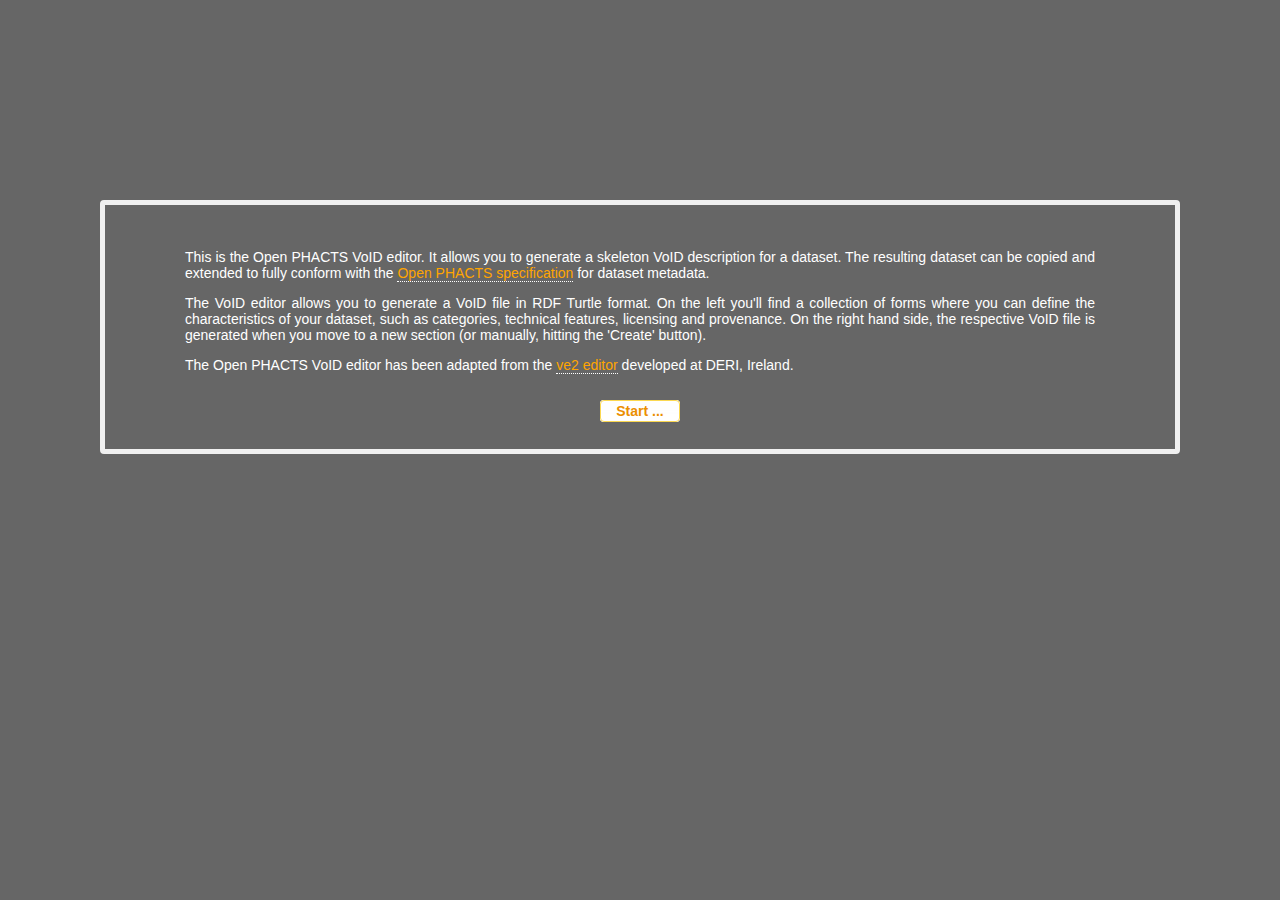
<file: index.html>
<?xml version="1.0" encoding="utf-8"?>
<!DOCTYPE html PUBLIC "-//W3C//DTD XHTML+RDFa 1.0//EN" "http://www.w3.org/MarkUp/DTD/xhtml-rdfa-1.dtd">
<html xmlns="http://www.w3.org/1999/xhtml"
  xmlns:xsd ="http://www.w3.org/2001/XMLSchema#"
  xmlns:dcterms="http://purl.org/dc/terms/"
  xmlns:foaf="http://xmlns.com/foaf/0.1/"  
  xmlns:vcard="http://www.w3.org/2006/vcard/ns#"
  xmlns:owl="http://www.w3.org/2002/07/owl#"
  xmlns:rdfs="http://www.w3.org/2000/01/rdf-schema#"
  xmlns:rdf="http://www.w3.org/1999/02/22-rdf-syntax-ns#"
  xmlns:doap="http://usefulinc.com/ns/doap#" 
  xmlns:am="http://vocab.deri.ie/am#"
  xmlns:ov="http://open.vocab.org/terms/">
<head>
	<meta http-equiv="Content-Type" content="text/html; charset=utf-8" />
	<title>OPS VoID Editor</title>
	
	<link type="text/css" href="jquery-ui-1.9.1/css/custom-theme/jquery-ui-1.7.3.custom.css" rel="stylesheet" />
	<link rel="stylesheet" media="all" type="text/css" href="jquery-ui-timepicker-addon.css" />
	<link rel="stylesheet" type="text/css" href="ve2.css" />
	
	<script type="text/javascript" src="jquery-ui-1.9.1/js/jquery-1.8.2.min.js"></script>
	<script type="text/javascript" src="jquery-ui-1.9.1/js/jquery-ui-1.9.1.custom.min.js"></script>
	<script type="text/javascript" src="jquery.json-2.2.js"></script>
	<script type="text/javascript" src="jquery-ui-timepicker-addon.js"></script>
	<script type="text/javascript" src="jquery-ui-sliderAccess.js"></script>
 	<script type="text/javascript" src="void-guide-refs.js"></script>
	<script type="text/javascript" src="ve2-controller.js"></script>
	<script type="text/javascript" src="ve2-interaction.js"></script>
</head>
<body about="" typeof="am:WebApplication">
	<div id="topnav">
		<a rel="rdfs:seeAlso" 
			href="http://www.openphacts.org/specs/2012/WD-datadesc-20121019/" 
			target="_blank">OPS VoID Specification</a> | 
		<a rel="rdfs:seeAlso"  href="http://www.w3.org/TR/void/" 
			target="_blank">W3C VoID Specification</a> | 
		<a href="#"><span id="doAbout">About</span></a>
	</div>
	
	<div id="about" title="About the Open PHACTS VoID Editor">
			<div>
				<div class="logobar">
					<a href="http://www.openphacts.com/" class="nav" target="_new">
					<img src="img/ops.png" width="200px" alt="Open PHACTS logo" /></a> 
				</div>
				<p>The Open PHACTS VoID editor is developed and maintained by 
				<a href="http://www.cs.man.ac.uk/~graya" 
				rel="dcterms:creator doap:maintainer">Alasdair Gray</a> at the 
				<a rel="dcterms:publisher" href="http://img.cs.man.ac.uk/">
				Information Management Group</a>, University of Manchester, UK.
				It has been developed within the context of the 
				<a href="http://www.openphacts.com/">Open PHACTS</a> project and
				aims to help dataset publishers to create a valid, according to the
				<a href="http://www.openphacts.org/specs/2012/WD-datadesc-20121019/">Open PHACTS 
				specification</a>, VoID description for deployment with their dataset.
				Note that it does not enable all aspects of the specification to be
				captured.</p>
				
				<p>The Open PHACTS VoID editor has been developed by adapting the 
				<a href="http://lab.linkeddata.deri.ie/ve2/">ve2</a> editor developed
				by <a href="http://sw-app.org/mic.xhtml#i" 
				rel="dcterms:creator doap:maintainer">Michael Hausenblas</a> at the
				<a rel="dcterms:publisher" href="http://linkeddata.deri.ie/">Linked 
				Data Research Centre</a>, DERI, NUI Galway.</p>
				
				<p>It is written with jQuery on the browser-side and PHP on the 
				server. It relies on the DBPedia look-up service for suggesting
				topics.</p>
				
				<p>The code was last updated on <span property="dcterms:modified" 
				datatype="xsd:date">2012-07-10</span>.
				The code for the Open PHACTS editor is available from
				<a href="https://github.com/openphacts/Void-Editor">
				https://github.com/openphacts/Void-Editor</a>. It was cloned
				from <a href="http://code.google.com/p/void-impl/#ve2">ve2 voiD 
				editor</a>
				on <span property="pav:derivedOn" datatype="xsd:date">
				2012-06-19</span>.
				</p>
				<p>	 
				In case you have a feature request or want to file a bug, please 
				create a <a href="https://openphacts2011.atlassian.net/">Jira 
				Issue</a> or  <a href="mailto:bugs@openphacts.com">email</a>.
				</p>
			</div>
			<div>
			<h3>Acknowledgement</h3>
			<p>The research leading to these results has received support from the 
			Innovative Medicines Initiative (IMI) Joint Undertaking under grant 
			agreement n° 115191, resources of which are composed of financial 
			contribution from the European Union's Seventh Framework Programme 
			(FP7/2007-2013) and EFPIA companies’ in kind contribution.</p>
			<img src="img/imi.jpg" height="80px" alt="IMI logo" />
			<img src="img/eu.jpg" height="80px" alt="EU logo" />
			<img src="img/efpia.jpg" height="80px" alt="EFPIA logo" />
			</div>
	</div>
	
	<div id="top">
		<h1 property="dcterms:title" content="OPS VoID Editor">
		<a href="">The Open PHACTS VoID Editor</a></h1>
	
		<div id="fcmd">
			<span id="doCreate" class="btn">Create</span>
		</div>
	</div>
	<div id="intro">
		<div id="introContent">
			<p>
				This is the Open PHACTS VoID editor. It allows you to generate 
				a skeleton VoID description for a dataset. The resulting dataset
				can be copied and extended to fully conform with the 
				<a href="http://www.openphacts.org/specs/2012/WD-datadesc-20121019/"
				target="_blank">Open PHACTS specification</a> for dataset metadata.
			</p>
			<p>
				The VoID editor allows you to generate a VoID file in RDF Turtle 
				format. On the left you'll find a collection of forms where you 
				can define the characteristics of your dataset, such as categories, 
				technical features, licensing and provenance. On the right hand side, 
				the respective VoID file is generated when you move to a new section
				(or manually, hitting the 'Create' button).
			</p>
			<p>
				The Open PHACTS VoID editor has been adapted from the 
				<a href="http://lab.linkeddata.deri.ie/ve2/" target="_blank">ve2 
				editor</a> developed at DERI, Ireland.
			</p>
			<div style="text-align: center; margin-top: 30px; margin-bottom: 30px;"> 
			<span id="doStart" class="ui-state-active ui-corner-all" 
			style="padding: 2px 15px 2px 15px;"> Start ... </span> 
			</div>
		</div>
	</div>
	
	<div id="main">	
	<div id="dsForm">
		<div class="secHead">Input: dataset characteristics</div>
		<div id="dsItemSelection">
			<div id="void-metadata">
				<h3 id="void-metadata"><a class="nav" href="#">VoID Metadata</a></h3>
				<div>
					<div class="notebtn"><span class="ui-icon ui-icon-help" 
					title="Explain to me what I can do here ..." id="help0"></span></div>
					<p class="note" id="help0content">
						Define metadata about the VoID description itself. For more 
						information see the Open PHACTS VoID guide, section 
						'<a href="voidDesc" target="_new">VoID Document Metadata</a>'.
					</p>
					<div>
						<div class="flabel">VoID Title</div>
						<input type="text" size="50" id="voidTitle" 
							value="Example VoID Document" />
					</div>
					<div>
						<div class="flabel">VoID Description</div>
						<textarea rows="3" cols="50" 
						id="voidDescription">Example description of the VoID document</textarea>
					</div>
					<div>
						<div class="flabel">VoID Creator</div>
						<input type="text" size="50" id="voidCreatedBy" />
						<p class="fyi">Provide a URI 
						(<a href="http://esw.w3.org/topic/WebID" target="_new">Web ID</a>) 
						identifying the person or organisation that actually provides the 
						dataset in RDF (for example: http://example.org/me).</p>
					</div>
				</div>
			</div>
			<div id="dataset-metadata">
				<h3 id="ds-metadata"><a class="nav" href="#">General dataset metadata</a></h3>
				<div>
					<div class="notebtn"><span class="ui-icon ui-icon-help" 
					title="Explain to me what I can do here ..." id="help1"></span></div>
					<p class="note" id="help1content">
						Define general metadata about the dataset. For more information see the 
						Open PHACTS VoID guide, section '<a href="datasetMD" target="_new">Dataset 
						Metadata</a>'.
					</p>
					<div>
						<div class="flabel">Dataset URI</div>
						<input type="text" size="50" id="dsURI" value="" />
						<p class="fyi">You can define a URI for your dataset. If you leave 
						it blank, a default  will be used - if the VoID file is 
						deployed at <code>http://example.org/void.ttl</code> the dataset 
						URI is <code>http://example.org/void.ttl#myDS</code>.</p>
					</div>
					<div>
						<div class="flabel">Dataset Homepage URI</div>
						<input type="text" size="50" id="dsHomeURI" value="" />
						<p class="fyi">Define your dataset by specifying its homepage. 
						The <em>homepage of the dataset</em> is a dedicated document that 
						talks about the dataset.</p>
					</div>
					<div>
						<div class="flabel">Dataset Name</div>
						<input type="text" size="50" id="dsName" value="" />
					</div>
					<div>
						<div class="flabel">Dataset Description</div>
						<textarea rows="3" cols="50" id="dsDescription"></textarea>
					</div>
					<div>
						<div class="flabel">Dataset License</div>
						<select id="dsLicenseURI">
							<option value="http://www.opendatacommons.org/licenses/pddl/">Public Domain for data/databases</option>
			    			<option value="http://www.opendatacommons.org/licenses/by/">Attribution for data/databases</option>
	    					<option value="http://www.opendatacommons.org/licenses/odbl/">Attribution Share-Alike for data/databases</option>
	    					<option value="http://creativecommons.org/publicdomain/zero/1.0/">Creative Commons public domain waiver</option>
	    					<option selected="selected" value="http://creativecommons.org/licenses/by-sa/3.0/">Creative Commons Attribution-ShareAlike (CC-BY-SA)</option>
	    					<option value="http://www.gnu.org/copyleft/fdl.html">GNU Free Documentation License (GFDL)</option>
	    					<option value="other">Other, please specify</option>
						</select>
						<input type="text" size="50" id="dsLicenseURIOther" />
						<p class="fyi">The license must be specified via an URI representing 
						the license under which the dataset can be used, for example 
						<a href="http://creativecommons.org/licenses/by-sa/3.0/">
						http://creativecommons.org/licenses/by-sa/3.0/</a> or 
						<a href="http://www.opendatacommons.org/licenses/pddl/1.0/" 
						target="_new">http://www.opendatacommons.org/licenses/pddl/1.0/</a>. 
						By default CC-BY-SA will be used.</p>
					</div>
 					<div>
 						<div class="flabel">Dataset URI Namespace</div>
 						<input type="text" size="50" id="dsUriNs" value="" />
 						<p class="fyi">The URI namespace of the data items in the the dataset.</p>
 					</div>
 				</div>
			</div>
			<div id="dataset-provenance">
				<h3 id="ds-provenance"><a class="nav" href="#">Provenance</a></h3>
				<div>
					<div class="notebtn"><span class="ui-icon ui-icon-help" title="Explain to me what I can do here ..." id="help5"></span></div>
					<p class="note" id="help5content">
						Please provide details of how the RDF version of the dataset was generated and 
						published, section 
						'<a href="datasetProv" target="_new">Provenance and Version</a>'.
					</p>
					<div class="flabel">Please select the origin of the data from the following options
					and then complete the resulting form.</div>
					<div class="flabel">
						<input type="radio" id="doProvOriginalSelect" name="data-origin" value="original"/>					<!-- </span> --> 
					 	Using Original Data Location
					</div>
					<div class="flabel">
						<input type="radio" id="doProvRetrievedSelect" name="data-origin" value="retrieved"/> 
						Downloaded a copy of the original data
					</div>
					<div class="flabel">
						<input type="radio" id="doProvImportedSelect" name="data-origin" value="imported"/>
						Data format conversion, e.g. RDBMS -> RDF
					</div>
					<div class="flabel">
						<input type="radio" id="doProvDerivedSelect" name="data-origin" value="derived"/>
						Data derived from another source
					</div>
					<div id="provOriginalPane">
						<div>
							<div class="flabel">Published at</div>
							<input type="text" size="45" id="provAccessedFrom" value="" />
							<p class="fyi">Provide a URI for the location where the data originate.</p>
						</div>
						<div>
							<div class="flabel">Dataset Version</div>
							<input type="text" size="10" id="pavAccessedVersion" />
							<p class="fyi">If appropriate, provide the version number for the original dataset, 
							e.g. for ChEMBl this could be '13'.</p>
						</div>
						<div>
							<div class="flabel">Date accessed</div>
							<input type="text" id="provAccessedOn" />
							<p class="fyi">Enter the date when the data was accessed.</p>
						</div>
						<div>
							<div class="flabel">Date published</div>
							<input type="text" id="provPublishedOn" />
							<p class="fyi">Enter the date when the data was published.</p>
						</div>
						<div>
							<div class="flabel">Date modified</div>
							<input type="text" id="provModifiedOn" />
							<p class="fyi">Enter the date when the data was last modified.</p>
						</div>
						<div>
							<div class="flabel">Accessed by</div>
							<input type="text" size="45" id="provAccessedBy" />
							<p class="fyi">Enter an identifier for the person or organisation who accessed the data.</p>
						</div>
					</div>
					<div id="provRetrievedPane">
						<div>
							<div class="flabel">Downloaded from</div>
							<input type="text" size="45" id="provRetrievedFrom" value="" />
							<p class="fyi">Provide a URI for the location where the data was downloaded from.</p>
						</div>
						<div>
							<div class="flabel">Dataset Version</div>
							<input type="text" size="10" id="pavRetrievedVersion" />
							<p class="fyi">If appropriate, provide the version number for the original dataset, 
							e.g. for ChEMBl this could be '13'.</p>
						</div>
						<div>
							<div class="flabel">Date downloaded</div>
							<input type="text" id="provRetrievedOn" />
							<p class="fyi">Enter the date when the data was downloaded.</p>
						</div>
						<div>
							<div class="flabel">Downloaded by</div>
							<input type="text" size="45" id="provRetrievedBy" />
							<p class="fyi">Enter an identifier for the person or organisation who downloaded the data.</p>
						</div>
					</div>
					<div id="provImportedPane">
						<div>
							<div class="flabel">Downloaded from</div>
							<input type="text" size="45" id="provImportedFrom" value="" />
							<p class="fyi">Provide a URI for the location where the data was downloaded from.</p>
						</div>
						<div>
							<div class="flabel">Dataset Version</div>
							<input type="text" size="10" id="pavImportedVersion" />
							<p class="fyi">If appropriate, provide the version number for the original dataset, 
							e.g. for ChEMBl this could be '13'.</p>
						</div>
						<div>
							<div class="flabel">Date converted</div>
							<input type="text" id="provImportedOn" />
							<p class="fyi">Enter the date when the data was converted.</p>
						</div>
						<div>
							<div class="flabel">Converted by</div>
							<input type="text" size="45" id="provImportedBy" />
							<p class="fyi">Enter an identifier for the person or organisation who converted the data.</p>
						</div>
					</div>
					<div id="provDerivedPane">
						<div>
							<div class="flabel">Original data location</div>
							<input type="text" size="45" id="provDerivedFrom" value="" />
							<p class="fyi">Provide a URI for the location where the original data is located.</p>
						</div>
						<div>
							<div class="flabel">Dataset Version</div>
							<input type="text" size="10" id="pavDerivedVersion" />
							<p class="fyi">If appropriate, provide the version number for the original dataset, 
							e.g. for ChEMBl this could be '13'.</p>
						</div>
						<div>
							<div class="flabel">Date of derivation</div>
							<input type="text" id="provDerivedOn" />
							<p class="fyi">Enter the date of the derivation.</p>
						</div>
						<div>
							<div class="flabel">Derived by</div>
							<input type="text" size="45" id="provDerivedBy" />
							<p class="fyi">Enter an identifier for the person or organisation who performed the derivation.</p>
						</div>
					</div>
 				</div>
			</div>
			<div id="dataset-topic">
				<h3 id="ds-topic"><a class="nav" href="#">Topics 
				<span style="font-style: italic;">(Optional</span>)</a></h3>
				<div>
					<div class="notebtn"><span class="ui-icon ui-icon-help" title="Explain me what I can do here ..." id="help2"></span></div>
					<p class="note" id="help2content">Select one or more topics your dataset talks 
					about. In general, we use DBpedia resources in VoID to unambiguously represent 
					the topic. For more information see the Open PHACTD VoID specification, section 
					'<a href="datasetTopSubRes" target="_new">Vocabularies, Topics, and Example Resources</a>'.</p>
					<div style="float:left; margin-right: 10px">
						<div class="flabel">Dataset Topic</div>
						<input type="text" size="15" id="dsTopic" value="" /> <span id="doClearTopics" class="btn" title="Clear selection">x</span>
						<p class="fyi">The term you enter will be used to perform a <a href="http://lookup.dbpedia.org/">look-up</a> in DBpedia, resulting in a list of potential URIs you can select of.</p>
						<div id="dsTopicOut"></div>
					</div>
					<div style="clear:left; padding-top: 10px;">
						<div class="flabel inactive">Provided Dataset Topics</div>
						<div id="dsSelectedTopics"></div>
					</div>
				</div>
			</div>
			<div id="dataset-resource">
				<h3 id="ds-example"><a class="nav" href="#">Example Resources 
				<span style="font-style: italic;">(Optional</span>)</a></h3>
				<div>
					<div class="notebtn"><span class="ui-icon ui-icon-help" title="Explain me what I can do here ..." id="help2"></span></div>
					<p class="note" id="help2content">
					Specify the URIs of some example resources in the dataset. For more
					information see the VoID guide, section 
					'<a href="datasetTopSubRes" target="_new">Vocabularies, Topics, and Example Resources</a>.</p>
					<div>						
						<div class="flabel"><span id="doAddDSExampleURI" class="ibtn" 
						title="Add example resource">+</span> Example Resource</div>
						<div id="dsExampleURI"></div>
					</div>				
				</div>
			</div>
			<div id="dataset-subset">
				<h3 id="subsets"><a class="nav" href="#">Subsets within the Dataset <span style="font-style: italic;">(Optional</span>)</a></h3>
				<div>
					<div class="notebtn"><span class="ui-icon ui-icon-help" 
					title="Explain to me what I can do here ..." id="help3"></span></div>
					<p class="note" id="help3content">Define one or more subsets of the datasets. 
					For more information see the Open PHACTS VoID guide, section 
					'<a href="datasetSubset" target="_new">Distinguishing Subsets</a>'.</p>
					<div class="flabel"><span id="doShowSubsetPane" class="ibtn" 
					title="Add subset description">+</span>  Subset Description</div>
					
					<div id="subsetPane">
						<div style="text-align: right;"><span id="doAddSubset" class="ibtn" title="Add a subset of the dataset">add</span> <span id="doForgetSubset" class="ibtn" title="Cancel editing">cancel</span></div>
						<div class="flabel">Subset name</div>
						<input type="text" size="30" id="subsetName" /> 
						<p class="fyi">Define the name for the subset. This must be unique and will be used to generate a URI for the subset.</p>
						<div class="flabel">Subset Namespace URI</div>
						<input type="text" size="45" id="subsetNSURI" />
						<p class="fyi">State the URI namespace for the subset.</p>
					</div>
					<div class="flabel inactive">Provided Subsets</div>
					<div id="existingSubsets"></div>
				</div>
			</div>
<!-- 
			<div>
				<h3><a class="nav" href="#">List used vocabularies</a></h3>
				<div>
					<div class="notebtn"><span class="ui-icon ui-icon-help" title="Explain me what I can do here ..." id="help4"></span></div>
					<p class="note" id="help4content">List the vocabularies that are used in the dataset. For more information see the VoID guide, section '<a id="ref5" href="" target="_new">Vocabularies used in a dataset</a>'.</p>
					<div class="flabel"><span id="doAddDSVocURI" class="ibtn" title="Add another vocabulary">+</span> Vocabulary URI</div>
					<p class="fyi">You can type prefixes such as <code>owl</code> or <code>foaf</code> and then use the 'lookup' button to replace it with the fully qualified namespace URI from <a href="http://prefix.cc/">prefix.cc</a>.</p>
					<div id="dsVocURIs"></div>
				</div>
			</div>
 -->
 			<div id="dataset-accessMethods">
				<h3 id="accessMethods"><a class="nav" href="#">Specify access methods 
				(SPARQL endpoint, etc.)</a></h3>
				<div>
					<div class="notebtn"><span class="ui-icon ui-icon-help" 
					title="Explain to me what I can do here ..." id="help6"></span></div>
					<p class="note" id="help6content">Specify (alternative) access methods for the 
					dataset. For more information 
					see the Open PHACTS VoID guide, section '<a href="datasetAccessMethods" target="_new">Dataset Access</a>'.</p>
					<div>
						<div class="flabel">SPARQL endpoint</div>
						<input type="text" size="25" id="dsSPARQLEndpointURI" value="" />
						<p class="fyi">The URI of the SPARQL endpoint for the dataset, 
						for example <a href="http://dbpedia.org/sparql" target="_new">
						http://dbpedia.org/sparql</a>.</p>
					</div>
					<div>
						<div class="flabel">URI look-up endpoint</div>
						<input type="text" size="25" id="dsLookupURI" value="" />
						<p class="fyi">The URI of the look-up service for the dataset, 
						such as <a href="http://lookup.dbpedia.org/" target="_new">
						http://lookup.dbpedia.org/</a>.</p>
					</div>
					<div>
						<div class="flabel">RDF data dump</div>
						<input type="text" size="30" id="dsDumpURI" value="" />
						<p class="fyi">The URI of the data dump for the dataset, e.g., 
						http://example.org/dump.rdf.</p>
					</div>
				</div>
			</div>
		</div>
	</div>
	
	<div id="vdForm">
		<div id="status">Ready</div>
		<h3  class="secHead">Output: VoID Dataset Description</h3>
		<textarea id="vdOutput" cols="80" rows="40" readonly="readonly"></textarea>
	</div>

	</div>
	
	<div id="footer">(c) <a href="http://www.openphacts.com/" target="_blank">Open PHACTS</a>, 2012.</div>
	</body>
</html>
</file>
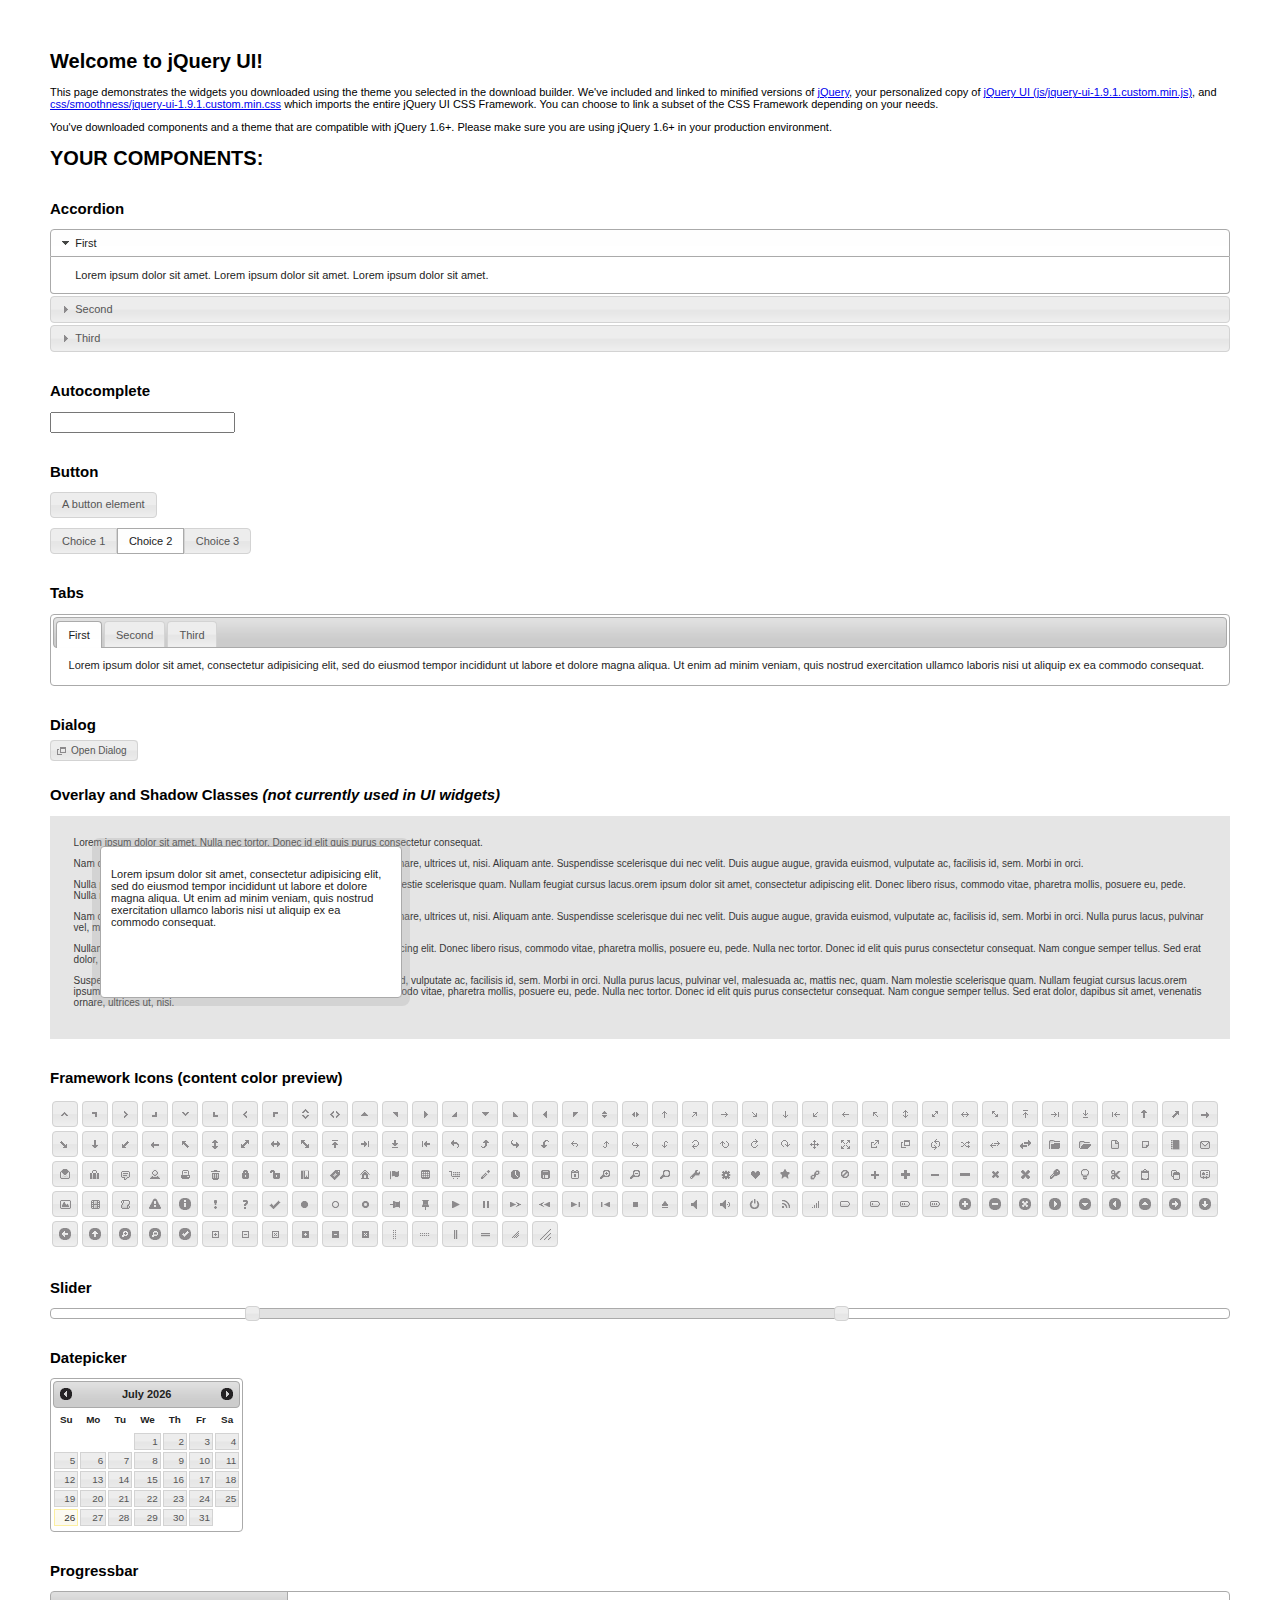
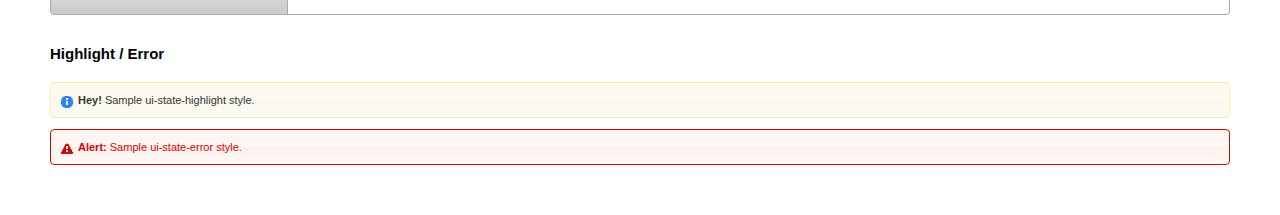
<file: jquery-ui-1.9.1/index.html>
<!doctype html>
<html lang="us">
<head>
	<meta charset="utf-8">
	<title>jQuery UI Example Page</title>
	<link href="css/smoothness/jquery-ui-1.9.1.custom.css" rel="stylesheet">
	<script src="js/jquery-1.8.2.js"></script>
	<script src="js/jquery-ui-1.9.1.custom.js"></script>
	<script>
	$(function() {
		
		$( "#accordion" ).accordion();
		

		
		var availableTags = [
			"ActionScript",
			"AppleScript",
			"Asp",
			"BASIC",
			"C",
			"C++",
			"Clojure",
			"COBOL",
			"ColdFusion",
			"Erlang",
			"Fortran",
			"Groovy",
			"Haskell",
			"Java",
			"JavaScript",
			"Lisp",
			"Perl",
			"PHP",
			"Python",
			"Ruby",
			"Scala",
			"Scheme"
		];
		$( "#autocomplete" ).autocomplete({
			source: availableTags
		});
		

		
		$( "#button" ).button();
		$( "#radioset" ).buttonset();
		

		
		$( "#tabs" ).tabs();
		

		
		$( "#dialog" ).dialog({
			autoOpen: false,
			width: 400,
			buttons: [
				{
					text: "Ok",
					click: function() {
						$( this ).dialog( "close" );
					}
				},
				{
					text: "Cancel",
					click: function() {
						$( this ).dialog( "close" );
					}
				}
			]
		});

		// Link to open the dialog
		$( "#dialog-link" ).click(function( event ) {
			$( "#dialog" ).dialog( "open" );
			event.preventDefault();
		});
		

		
		$( "#datepicker" ).datepicker({
			inline: true
		});
		

		
		$( "#slider" ).slider({
			range: true,
			values: [ 17, 67 ]
		});
		

		
		$( "#progressbar" ).progressbar({
			value: 20
		});
		

		// Hover states on the static widgets
		$( "#dialog-link, #icons li" ).hover(
			function() {
				$( this ).addClass( "ui-state-hover" );
			},
			function() {
				$( this ).removeClass( "ui-state-hover" );
			}
		);
	});
	</script>
	<style>
	body{
		font: 62.5% "Trebuchet MS", sans-serif;
		margin: 50px;
	}
	.demoHeaders {
		margin-top: 2em;
	}
	#dialog-link {
		padding: .4em 1em .4em 20px;
		text-decoration: none;
		position: relative;
	}
	#dialog-link span.ui-icon {
		margin: 0 5px 0 0;
		position: absolute;
		left: .2em;
		top: 50%;
		margin-top: -8px;
	}
	#icons {
		margin: 0;
		padding: 0;
	}
	#icons li {
		margin: 2px;
		position: relative;
		padding: 4px 0;
		cursor: pointer;
		float: left;
		list-style: none;
	}
	#icons span.ui-icon {
		float: left;
		margin: 0 4px;
	}
	</style>
</head>
<body>

<h1>Welcome to jQuery UI!</h1>

<div class="ui-widget">
	<p>This page demonstrates the widgets you downloaded using the theme you selected in the download builder. We've included and linked to minified versions of <a href="js/jquery-1.8.2.js">jQuery</a>, your personalized copy of <a href="js/jquery-ui-1.9.1.custom.min.js">jQuery UI (js/jquery-ui-1.9.1.custom.min.js)</a>, and <a href="css/smoothness/jquery-ui-1.9.1.custom.min.css">css/smoothness/jquery-ui-1.9.1.custom.min.css</a> which imports the entire jQuery UI CSS Framework. You can choose to link a subset of the CSS Framework depending on your needs. </p>
	<p>You've downloaded components and a theme that are compatible with jQuery 1.6+. Please make sure you are using jQuery 1.6+ in your production environment.</p>
</div>

<h1>YOUR COMPONENTS:</h1>


<!-- Accordion -->
<h2 class="demoHeaders">Accordion</h2>
<div id="accordion">
	<h3>First</h3>
	<div>Lorem ipsum dolor sit amet. Lorem ipsum dolor sit amet. Lorem ipsum dolor sit amet.</div>
	<h3>Second</h3>
	<div>Phasellus mattis tincidunt nibh.</div>
	<h3>Third</h3>
	<div>Nam dui erat, auctor a, dignissim quis.</div>
</div>



<!-- Autocomplete -->
<h2 class="demoHeaders">Autocomplete</h2>
<div>
	<input id="autocomplete" title="type &quot;a&quot;">
</div>



<!-- Button -->
<h2 class="demoHeaders">Button</h2>
<button id="button">A button element</button>
<form style="margin-top: 1em;">
	<div id="radioset">
		<input type="radio" id="radio1" name="radio"><label for="radio1">Choice 1</label>
		<input type="radio" id="radio2" name="radio" checked="checked"><label for="radio2">Choice 2</label>
		<input type="radio" id="radio3" name="radio"><label for="radio3">Choice 3</label>
	</div>
</form>



<!-- Tabs -->
<h2 class="demoHeaders">Tabs</h2>
<div id="tabs">
	<ul>
		<li><a href="#tabs-1">First</a></li>
		<li><a href="#tabs-2">Second</a></li>
		<li><a href="#tabs-3">Third</a></li>
	</ul>
	<div id="tabs-1">Lorem ipsum dolor sit amet, consectetur adipisicing elit, sed do eiusmod tempor incididunt ut labore et dolore magna aliqua. Ut enim ad minim veniam, quis nostrud exercitation ullamco laboris nisi ut aliquip ex ea commodo consequat.</div>
	<div id="tabs-2">Phasellus mattis tincidunt nibh. Cras orci urna, blandit id, pretium vel, aliquet ornare, felis. Maecenas scelerisque sem non nisl. Fusce sed lorem in enim dictum bibendum.</div>
	<div id="tabs-3">Nam dui erat, auctor a, dignissim quis, sollicitudin eu, felis. Pellentesque nisi urna, interdum eget, sagittis et, consequat vestibulum, lacus. Mauris porttitor ullamcorper augue.</div>
</div>



<!-- Dialog NOTE: Dialog is not generated by UI in this demo so it can be visually styled in themeroller-->
<h2 class="demoHeaders">Dialog</h2>
<p><a href="#" id="dialog-link" class="ui-state-default ui-corner-all"><span class="ui-icon ui-icon-newwin"></span>Open Dialog</a></p>

<h2 class="demoHeaders">Overlay and Shadow Classes <em>(not currently used in UI widgets)</em></h2>
<div style="position: relative; width: 96%; height: 200px; padding:1% 2%; overflow:hidden;" class="fakewindowcontain">
	<p>Lorem ipsum dolor sit amet,  Nulla nec tortor. Donec id elit quis purus consectetur consequat. </p><p>Nam congue semper tellus. Sed erat dolor, dapibus sit amet, venenatis ornare, ultrices ut, nisi. Aliquam ante. Suspendisse scelerisque dui nec velit. Duis augue augue, gravida euismod, vulputate ac, facilisis id, sem. Morbi in orci. </p><p>Nulla purus lacus, pulvinar vel, malesuada ac, mattis nec, quam. Nam molestie scelerisque quam. Nullam feugiat cursus lacus.orem ipsum dolor sit amet, consectetur adipiscing elit. Donec libero risus, commodo vitae, pharetra mollis, posuere eu, pede. Nulla nec tortor. Donec id elit quis purus consectetur consequat. </p><p>Nam congue semper tellus. Sed erat dolor, dapibus sit amet, venenatis ornare, ultrices ut, nisi. Aliquam ante. Suspendisse scelerisque dui nec velit. Duis augue augue, gravida euismod, vulputate ac, facilisis id, sem. Morbi in orci. Nulla purus lacus, pulvinar vel, malesuada ac, mattis nec, quam. Nam molestie scelerisque quam. </p><p>Nullam feugiat cursus lacus.orem ipsum dolor sit amet, consectetur adipiscing elit. Donec libero risus, commodo vitae, pharetra mollis, posuere eu, pede. Nulla nec tortor. Donec id elit quis purus consectetur consequat. Nam congue semper tellus. Sed erat dolor, dapibus sit amet, venenatis ornare, ultrices ut, nisi. Aliquam ante. </p><p>Suspendisse scelerisque dui nec velit. Duis augue augue, gravida euismod, vulputate ac, facilisis id, sem. Morbi in orci. Nulla purus lacus, pulvinar vel, malesuada ac, mattis nec, quam. Nam molestie scelerisque quam. Nullam feugiat cursus lacus.orem ipsum dolor sit amet, consectetur adipiscing elit. Donec libero risus, commodo vitae, pharetra mollis, posuere eu, pede. Nulla nec tortor. Donec id elit quis purus consectetur consequat. Nam congue semper tellus. Sed erat dolor, dapibus sit amet, venenatis ornare, ultrices ut, nisi. </p>

	<!-- ui-dialog -->
	<div class="ui-overlay"><div class="ui-widget-overlay"></div><div class="ui-widget-shadow ui-corner-all" style="width: 302px; height: 152px; position: absolute; left: 50px; top: 30px;"></div></div>
	<div style="position: absolute; width: 280px; height: 130px;left: 50px; top: 30px; padding: 10px;" class="ui-widget ui-widget-content ui-corner-all">
		<div class="ui-dialog-content ui-widget-content" style="background: none; border: 0;">
			<p>Lorem ipsum dolor sit amet, consectetur adipisicing elit, sed do eiusmod tempor incididunt ut labore et dolore magna aliqua. Ut enim ad minim veniam, quis nostrud exercitation ullamco laboris nisi ut aliquip ex ea commodo consequat.</p>
		</div>
	</div>

</div>

<!-- ui-dialog -->
<div id="dialog" title="Dialog Title">
	<p>Lorem ipsum dolor sit amet, consectetur adipisicing elit, sed do eiusmod tempor incididunt ut labore et dolore magna aliqua. Ut enim ad minim veniam, quis nostrud exercitation ullamco laboris nisi ut aliquip ex ea commodo consequat.</p>
</div>



<h2 class="demoHeaders">Framework Icons (content color preview)</h2>
<ul id="icons" class="ui-widget ui-helper-clearfix">
	<li class="ui-state-default ui-corner-all" title=".ui-icon-carat-1-n"><span class="ui-icon ui-icon-carat-1-n"></span></li>
	<li class="ui-state-default ui-corner-all" title=".ui-icon-carat-1-ne"><span class="ui-icon ui-icon-carat-1-ne"></span></li>
	<li class="ui-state-default ui-corner-all" title=".ui-icon-carat-1-e"><span class="ui-icon ui-icon-carat-1-e"></span></li>
	<li class="ui-state-default ui-corner-all" title=".ui-icon-carat-1-se"><span class="ui-icon ui-icon-carat-1-se"></span></li>
	<li class="ui-state-default ui-corner-all" title=".ui-icon-carat-1-s"><span class="ui-icon ui-icon-carat-1-s"></span></li>
	<li class="ui-state-default ui-corner-all" title=".ui-icon-carat-1-sw"><span class="ui-icon ui-icon-carat-1-sw"></span></li>
	<li class="ui-state-default ui-corner-all" title=".ui-icon-carat-1-w"><span class="ui-icon ui-icon-carat-1-w"></span></li>
	<li class="ui-state-default ui-corner-all" title=".ui-icon-carat-1-nw"><span class="ui-icon ui-icon-carat-1-nw"></span></li>
	<li class="ui-state-default ui-corner-all" title=".ui-icon-carat-2-n-s"><span class="ui-icon ui-icon-carat-2-n-s"></span></li>
	<li class="ui-state-default ui-corner-all" title=".ui-icon-carat-2-e-w"><span class="ui-icon ui-icon-carat-2-e-w"></span></li>
	<li class="ui-state-default ui-corner-all" title=".ui-icon-triangle-1-n"><span class="ui-icon ui-icon-triangle-1-n"></span></li>
	<li class="ui-state-default ui-corner-all" title=".ui-icon-triangle-1-ne"><span class="ui-icon ui-icon-triangle-1-ne"></span></li>
	<li class="ui-state-default ui-corner-all" title=".ui-icon-triangle-1-e"><span class="ui-icon ui-icon-triangle-1-e"></span></li>
	<li class="ui-state-default ui-corner-all" title=".ui-icon-triangle-1-se"><span class="ui-icon ui-icon-triangle-1-se"></span></li>
	<li class="ui-state-default ui-corner-all" title=".ui-icon-triangle-1-s"><span class="ui-icon ui-icon-triangle-1-s"></span></li>
	<li class="ui-state-default ui-corner-all" title=".ui-icon-triangle-1-sw"><span class="ui-icon ui-icon-triangle-1-sw"></span></li>
	<li class="ui-state-default ui-corner-all" title=".ui-icon-triangle-1-w"><span class="ui-icon ui-icon-triangle-1-w"></span></li>
	<li class="ui-state-default ui-corner-all" title=".ui-icon-triangle-1-nw"><span class="ui-icon ui-icon-triangle-1-nw"></span></li>
	<li class="ui-state-default ui-corner-all" title=".ui-icon-triangle-2-n-s"><span class="ui-icon ui-icon-triangle-2-n-s"></span></li>
	<li class="ui-state-default ui-corner-all" title=".ui-icon-triangle-2-e-w"><span class="ui-icon ui-icon-triangle-2-e-w"></span></li>
	<li class="ui-state-default ui-corner-all" title=".ui-icon-arrow-1-n"><span class="ui-icon ui-icon-arrow-1-n"></span></li>
	<li class="ui-state-default ui-corner-all" title=".ui-icon-arrow-1-ne"><span class="ui-icon ui-icon-arrow-1-ne"></span></li>
	<li class="ui-state-default ui-corner-all" title=".ui-icon-arrow-1-e"><span class="ui-icon ui-icon-arrow-1-e"></span></li>
	<li class="ui-state-default ui-corner-all" title=".ui-icon-arrow-1-se"><span class="ui-icon ui-icon-arrow-1-se"></span></li>
	<li class="ui-state-default ui-corner-all" title=".ui-icon-arrow-1-s"><span class="ui-icon ui-icon-arrow-1-s"></span></li>
	<li class="ui-state-default ui-corner-all" title=".ui-icon-arrow-1-sw"><span class="ui-icon ui-icon-arrow-1-sw"></span></li>
	<li class="ui-state-default ui-corner-all" title=".ui-icon-arrow-1-w"><span class="ui-icon ui-icon-arrow-1-w"></span></li>
	<li class="ui-state-default ui-corner-all" title=".ui-icon-arrow-1-nw"><span class="ui-icon ui-icon-arrow-1-nw"></span></li>
	<li class="ui-state-default ui-corner-all" title=".ui-icon-arrow-2-n-s"><span class="ui-icon ui-icon-arrow-2-n-s"></span></li>
	<li class="ui-state-default ui-corner-all" title=".ui-icon-arrow-2-ne-sw"><span class="ui-icon ui-icon-arrow-2-ne-sw"></span></li>
	<li class="ui-state-default ui-corner-all" title=".ui-icon-arrow-2-e-w"><span class="ui-icon ui-icon-arrow-2-e-w"></span></li>
	<li class="ui-state-default ui-corner-all" title=".ui-icon-arrow-2-se-nw"><span class="ui-icon ui-icon-arrow-2-se-nw"></span></li>
	<li class="ui-state-default ui-corner-all" title=".ui-icon-arrowstop-1-n"><span class="ui-icon ui-icon-arrowstop-1-n"></span></li>
	<li class="ui-state-default ui-corner-all" title=".ui-icon-arrowstop-1-e"><span class="ui-icon ui-icon-arrowstop-1-e"></span></li>
	<li class="ui-state-default ui-corner-all" title=".ui-icon-arrowstop-1-s"><span class="ui-icon ui-icon-arrowstop-1-s"></span></li>
	<li class="ui-state-default ui-corner-all" title=".ui-icon-arrowstop-1-w"><span class="ui-icon ui-icon-arrowstop-1-w"></span></li>
	<li class="ui-state-default ui-corner-all" title=".ui-icon-arrowthick-1-n"><span class="ui-icon ui-icon-arrowthick-1-n"></span></li>
	<li class="ui-state-default ui-corner-all" title=".ui-icon-arrowthick-1-ne"><span class="ui-icon ui-icon-arrowthick-1-ne"></span></li>
	<li class="ui-state-default ui-corner-all" title=".ui-icon-arrowthick-1-e"><span class="ui-icon ui-icon-arrowthick-1-e"></span></li>
	<li class="ui-state-default ui-corner-all" title=".ui-icon-arrowthick-1-se"><span class="ui-icon ui-icon-arrowthick-1-se"></span></li>
	<li class="ui-state-default ui-corner-all" title=".ui-icon-arrowthick-1-s"><span class="ui-icon ui-icon-arrowthick-1-s"></span></li>
	<li class="ui-state-default ui-corner-all" title=".ui-icon-arrowthick-1-sw"><span class="ui-icon ui-icon-arrowthick-1-sw"></span></li>
	<li class="ui-state-default ui-corner-all" title=".ui-icon-arrowthick-1-w"><span class="ui-icon ui-icon-arrowthick-1-w"></span></li>
	<li class="ui-state-default ui-corner-all" title=".ui-icon-arrowthick-1-nw"><span class="ui-icon ui-icon-arrowthick-1-nw"></span></li>
	<li class="ui-state-default ui-corner-all" title=".ui-icon-arrowthick-2-n-s"><span class="ui-icon ui-icon-arrowthick-2-n-s"></span></li>
	<li class="ui-state-default ui-corner-all" title=".ui-icon-arrowthick-2-ne-sw"><span class="ui-icon ui-icon-arrowthick-2-ne-sw"></span></li>
	<li class="ui-state-default ui-corner-all" title=".ui-icon-arrowthick-2-e-w"><span class="ui-icon ui-icon-arrowthick-2-e-w"></span></li>
	<li class="ui-state-default ui-corner-all" title=".ui-icon-arrowthick-2-se-nw"><span class="ui-icon ui-icon-arrowthick-2-se-nw"></span></li>
	<li class="ui-state-default ui-corner-all" title=".ui-icon-arrowthickstop-1-n"><span class="ui-icon ui-icon-arrowthickstop-1-n"></span></li>
	<li class="ui-state-default ui-corner-all" title=".ui-icon-arrowthickstop-1-e"><span class="ui-icon ui-icon-arrowthickstop-1-e"></span></li>
	<li class="ui-state-default ui-corner-all" title=".ui-icon-arrowthickstop-1-s"><span class="ui-icon ui-icon-arrowthickstop-1-s"></span></li>
	<li class="ui-state-default ui-corner-all" title=".ui-icon-arrowthickstop-1-w"><span class="ui-icon ui-icon-arrowthickstop-1-w"></span></li>
	<li class="ui-state-default ui-corner-all" title=".ui-icon-arrowreturnthick-1-w"><span class="ui-icon ui-icon-arrowreturnthick-1-w"></span></li>
	<li class="ui-state-default ui-corner-all" title=".ui-icon-arrowreturnthick-1-n"><span class="ui-icon ui-icon-arrowreturnthick-1-n"></span></li>
	<li class="ui-state-default ui-corner-all" title=".ui-icon-arrowreturnthick-1-e"><span class="ui-icon ui-icon-arrowreturnthick-1-e"></span></li>
	<li class="ui-state-default ui-corner-all" title=".ui-icon-arrowreturnthick-1-s"><span class="ui-icon ui-icon-arrowreturnthick-1-s"></span></li>
	<li class="ui-state-default ui-corner-all" title=".ui-icon-arrowreturn-1-w"><span class="ui-icon ui-icon-arrowreturn-1-w"></span></li>
	<li class="ui-state-default ui-corner-all" title=".ui-icon-arrowreturn-1-n"><span class="ui-icon ui-icon-arrowreturn-1-n"></span></li>
	<li class="ui-state-default ui-corner-all" title=".ui-icon-arrowreturn-1-e"><span class="ui-icon ui-icon-arrowreturn-1-e"></span></li>
	<li class="ui-state-default ui-corner-all" title=".ui-icon-arrowreturn-1-s"><span class="ui-icon ui-icon-arrowreturn-1-s"></span></li>
	<li class="ui-state-default ui-corner-all" title=".ui-icon-arrowrefresh-1-w"><span class="ui-icon ui-icon-arrowrefresh-1-w"></span></li>
	<li class="ui-state-default ui-corner-all" title=".ui-icon-arrowrefresh-1-n"><span class="ui-icon ui-icon-arrowrefresh-1-n"></span></li>
	<li class="ui-state-default ui-corner-all" title=".ui-icon-arrowrefresh-1-e"><span class="ui-icon ui-icon-arrowrefresh-1-e"></span></li>
	<li class="ui-state-default ui-corner-all" title=".ui-icon-arrowrefresh-1-s"><span class="ui-icon ui-icon-arrowrefresh-1-s"></span></li>
	<li class="ui-state-default ui-corner-all" title=".ui-icon-arrow-4"><span class="ui-icon ui-icon-arrow-4"></span></li>
	<li class="ui-state-default ui-corner-all" title=".ui-icon-arrow-4-diag"><span class="ui-icon ui-icon-arrow-4-diag"></span></li>
	<li class="ui-state-default ui-corner-all" title=".ui-icon-extlink"><span class="ui-icon ui-icon-extlink"></span></li>
	<li class="ui-state-default ui-corner-all" title=".ui-icon-newwin"><span class="ui-icon ui-icon-newwin"></span></li>
	<li class="ui-state-default ui-corner-all" title=".ui-icon-refresh"><span class="ui-icon ui-icon-refresh"></span></li>
	<li class="ui-state-default ui-corner-all" title=".ui-icon-shuffle"><span class="ui-icon ui-icon-shuffle"></span></li>
	<li class="ui-state-default ui-corner-all" title=".ui-icon-transfer-e-w"><span class="ui-icon ui-icon-transfer-e-w"></span></li>
	<li class="ui-state-default ui-corner-all" title=".ui-icon-transferthick-e-w"><span class="ui-icon ui-icon-transferthick-e-w"></span></li>
	<li class="ui-state-default ui-corner-all" title=".ui-icon-folder-collapsed"><span class="ui-icon ui-icon-folder-collapsed"></span></li>
	<li class="ui-state-default ui-corner-all" title=".ui-icon-folder-open"><span class="ui-icon ui-icon-folder-open"></span></li>
	<li class="ui-state-default ui-corner-all" title=".ui-icon-document"><span class="ui-icon ui-icon-document"></span></li>
	<li class="ui-state-default ui-corner-all" title=".ui-icon-document-b"><span class="ui-icon ui-icon-document-b"></span></li>
	<li class="ui-state-default ui-corner-all" title=".ui-icon-note"><span class="ui-icon ui-icon-note"></span></li>
	<li class="ui-state-default ui-corner-all" title=".ui-icon-mail-closed"><span class="ui-icon ui-icon-mail-closed"></span></li>
	<li class="ui-state-default ui-corner-all" title=".ui-icon-mail-open"><span class="ui-icon ui-icon-mail-open"></span></li>
	<li class="ui-state-default ui-corner-all" title=".ui-icon-suitcase"><span class="ui-icon ui-icon-suitcase"></span></li>
	<li class="ui-state-default ui-corner-all" title=".ui-icon-comment"><span class="ui-icon ui-icon-comment"></span></li>
	<li class="ui-state-default ui-corner-all" title=".ui-icon-person"><span class="ui-icon ui-icon-person"></span></li>
	<li class="ui-state-default ui-corner-all" title=".ui-icon-print"><span class="ui-icon ui-icon-print"></span></li>
	<li class="ui-state-default ui-corner-all" title=".ui-icon-trash"><span class="ui-icon ui-icon-trash"></span></li>
	<li class="ui-state-default ui-corner-all" title=".ui-icon-locked"><span class="ui-icon ui-icon-locked"></span></li>
	<li class="ui-state-default ui-corner-all" title=".ui-icon-unlocked"><span class="ui-icon ui-icon-unlocked"></span></li>
	<li class="ui-state-default ui-corner-all" title=".ui-icon-bookmark"><span class="ui-icon ui-icon-bookmark"></span></li>
	<li class="ui-state-default ui-corner-all" title=".ui-icon-tag"><span class="ui-icon ui-icon-tag"></span></li>
	<li class="ui-state-default ui-corner-all" title=".ui-icon-home"><span class="ui-icon ui-icon-home"></span></li>
	<li class="ui-state-default ui-corner-all" title=".ui-icon-flag"><span class="ui-icon ui-icon-flag"></span></li>
	<li class="ui-state-default ui-corner-all" title=".ui-icon-calculator"><span class="ui-icon ui-icon-calculator"></span></li>
	<li class="ui-state-default ui-corner-all" title=".ui-icon-cart"><span class="ui-icon ui-icon-cart"></span></li>
	<li class="ui-state-default ui-corner-all" title=".ui-icon-pencil"><span class="ui-icon ui-icon-pencil"></span></li>
	<li class="ui-state-default ui-corner-all" title=".ui-icon-clock"><span class="ui-icon ui-icon-clock"></span></li>
	<li class="ui-state-default ui-corner-all" title=".ui-icon-disk"><span class="ui-icon ui-icon-disk"></span></li>
	<li class="ui-state-default ui-corner-all" title=".ui-icon-calendar"><span class="ui-icon ui-icon-calendar"></span></li>
	<li class="ui-state-default ui-corner-all" title=".ui-icon-zoomin"><span class="ui-icon ui-icon-zoomin"></span></li>
	<li class="ui-state-default ui-corner-all" title=".ui-icon-zoomout"><span class="ui-icon ui-icon-zoomout"></span></li>
	<li class="ui-state-default ui-corner-all" title=".ui-icon-search"><span class="ui-icon ui-icon-search"></span></li>
	<li class="ui-state-default ui-corner-all" title=".ui-icon-wrench"><span class="ui-icon ui-icon-wrench"></span></li>
	<li class="ui-state-default ui-corner-all" title=".ui-icon-gear"><span class="ui-icon ui-icon-gear"></span></li>
	<li class="ui-state-default ui-corner-all" title=".ui-icon-heart"><span class="ui-icon ui-icon-heart"></span></li>
	<li class="ui-state-default ui-corner-all" title=".ui-icon-star"><span class="ui-icon ui-icon-star"></span></li>
	<li class="ui-state-default ui-corner-all" title=".ui-icon-link"><span class="ui-icon ui-icon-link"></span></li>
	<li class="ui-state-default ui-corner-all" title=".ui-icon-cancel"><span class="ui-icon ui-icon-cancel"></span></li>
	<li class="ui-state-default ui-corner-all" title=".ui-icon-plus"><span class="ui-icon ui-icon-plus"></span></li>
	<li class="ui-state-default ui-corner-all" title=".ui-icon-plusthick"><span class="ui-icon ui-icon-plusthick"></span></li>
	<li class="ui-state-default ui-corner-all" title=".ui-icon-minus"><span class="ui-icon ui-icon-minus"></span></li>
	<li class="ui-state-default ui-corner-all" title=".ui-icon-minusthick"><span class="ui-icon ui-icon-minusthick"></span></li>
	<li class="ui-state-default ui-corner-all" title=".ui-icon-close"><span class="ui-icon ui-icon-close"></span></li>
	<li class="ui-state-default ui-corner-all" title=".ui-icon-closethick"><span class="ui-icon ui-icon-closethick"></span></li>
	<li class="ui-state-default ui-corner-all" title=".ui-icon-key"><span class="ui-icon ui-icon-key"></span></li>
	<li class="ui-state-default ui-corner-all" title=".ui-icon-lightbulb"><span class="ui-icon ui-icon-lightbulb"></span></li>
	<li class="ui-state-default ui-corner-all" title=".ui-icon-scissors"><span class="ui-icon ui-icon-scissors"></span></li>
	<li class="ui-state-default ui-corner-all" title=".ui-icon-clipboard"><span class="ui-icon ui-icon-clipboard"></span></li>
	<li class="ui-state-default ui-corner-all" title=".ui-icon-copy"><span class="ui-icon ui-icon-copy"></span></li>
	<li class="ui-state-default ui-corner-all" title=".ui-icon-contact"><span class="ui-icon ui-icon-contact"></span></li>
	<li class="ui-state-default ui-corner-all" title=".ui-icon-image"><span class="ui-icon ui-icon-image"></span></li>
	<li class="ui-state-default ui-corner-all" title=".ui-icon-video"><span class="ui-icon ui-icon-video"></span></li>
	<li class="ui-state-default ui-corner-all" title=".ui-icon-script"><span class="ui-icon ui-icon-script"></span></li>
	<li class="ui-state-default ui-corner-all" title=".ui-icon-alert"><span class="ui-icon ui-icon-alert"></span></li>
	<li class="ui-state-default ui-corner-all" title=".ui-icon-info"><span class="ui-icon ui-icon-info"></span></li>
	<li class="ui-state-default ui-corner-all" title=".ui-icon-notice"><span class="ui-icon ui-icon-notice"></span></li>
	<li class="ui-state-default ui-corner-all" title=".ui-icon-help"><span class="ui-icon ui-icon-help"></span></li>
	<li class="ui-state-default ui-corner-all" title=".ui-icon-check"><span class="ui-icon ui-icon-check"></span></li>
	<li class="ui-state-default ui-corner-all" title=".ui-icon-bullet"><span class="ui-icon ui-icon-bullet"></span></li>
	<li class="ui-state-default ui-corner-all" title=".ui-icon-radio-off"><span class="ui-icon ui-icon-radio-off"></span></li>
	<li class="ui-state-default ui-corner-all" title=".ui-icon-radio-on"><span class="ui-icon ui-icon-radio-on"></span></li>
	<li class="ui-state-default ui-corner-all" title=".ui-icon-pin-w"><span class="ui-icon ui-icon-pin-w"></span></li>
	<li class="ui-state-default ui-corner-all" title=".ui-icon-pin-s"><span class="ui-icon ui-icon-pin-s"></span></li>
	<li class="ui-state-default ui-corner-all" title=".ui-icon-play"><span class="ui-icon ui-icon-play"></span></li>
	<li class="ui-state-default ui-corner-all" title=".ui-icon-pause"><span class="ui-icon ui-icon-pause"></span></li>
	<li class="ui-state-default ui-corner-all" title=".ui-icon-seek-next"><span class="ui-icon ui-icon-seek-next"></span></li>
	<li class="ui-state-default ui-corner-all" title=".ui-icon-seek-prev"><span class="ui-icon ui-icon-seek-prev"></span></li>
	<li class="ui-state-default ui-corner-all" title=".ui-icon-seek-end"><span class="ui-icon ui-icon-seek-end"></span></li>
	<li class="ui-state-default ui-corner-all" title=".ui-icon-seek-first"><span class="ui-icon ui-icon-seek-first"></span></li>
	<li class="ui-state-default ui-corner-all" title=".ui-icon-stop"><span class="ui-icon ui-icon-stop"></span></li>
	<li class="ui-state-default ui-corner-all" title=".ui-icon-eject"><span class="ui-icon ui-icon-eject"></span></li>
	<li class="ui-state-default ui-corner-all" title=".ui-icon-volume-off"><span class="ui-icon ui-icon-volume-off"></span></li>
	<li class="ui-state-default ui-corner-all" title=".ui-icon-volume-on"><span class="ui-icon ui-icon-volume-on"></span></li>
	<li class="ui-state-default ui-corner-all" title=".ui-icon-power"><span class="ui-icon ui-icon-power"></span></li>
	<li class="ui-state-default ui-corner-all" title=".ui-icon-signal-diag"><span class="ui-icon ui-icon-signal-diag"></span></li>
	<li class="ui-state-default ui-corner-all" title=".ui-icon-signal"><span class="ui-icon ui-icon-signal"></span></li>
	<li class="ui-state-default ui-corner-all" title=".ui-icon-battery-0"><span class="ui-icon ui-icon-battery-0"></span></li>
	<li class="ui-state-default ui-corner-all" title=".ui-icon-battery-1"><span class="ui-icon ui-icon-battery-1"></span></li>
	<li class="ui-state-default ui-corner-all" title=".ui-icon-battery-2"><span class="ui-icon ui-icon-battery-2"></span></li>
	<li class="ui-state-default ui-corner-all" title=".ui-icon-battery-3"><span class="ui-icon ui-icon-battery-3"></span></li>
	<li class="ui-state-default ui-corner-all" title=".ui-icon-circle-plus"><span class="ui-icon ui-icon-circle-plus"></span></li>
	<li class="ui-state-default ui-corner-all" title=".ui-icon-circle-minus"><span class="ui-icon ui-icon-circle-minus"></span></li>
	<li class="ui-state-default ui-corner-all" title=".ui-icon-circle-close"><span class="ui-icon ui-icon-circle-close"></span></li>
	<li class="ui-state-default ui-corner-all" title=".ui-icon-circle-triangle-e"><span class="ui-icon ui-icon-circle-triangle-e"></span></li>
	<li class="ui-state-default ui-corner-all" title=".ui-icon-circle-triangle-s"><span class="ui-icon ui-icon-circle-triangle-s"></span></li>
	<li class="ui-state-default ui-corner-all" title=".ui-icon-circle-triangle-w"><span class="ui-icon ui-icon-circle-triangle-w"></span></li>
	<li class="ui-state-default ui-corner-all" title=".ui-icon-circle-triangle-n"><span class="ui-icon ui-icon-circle-triangle-n"></span></li>
	<li class="ui-state-default ui-corner-all" title=".ui-icon-circle-arrow-e"><span class="ui-icon ui-icon-circle-arrow-e"></span></li>
	<li class="ui-state-default ui-corner-all" title=".ui-icon-circle-arrow-s"><span class="ui-icon ui-icon-circle-arrow-s"></span></li>
	<li class="ui-state-default ui-corner-all" title=".ui-icon-circle-arrow-w"><span class="ui-icon ui-icon-circle-arrow-w"></span></li>
	<li class="ui-state-default ui-corner-all" title=".ui-icon-circle-arrow-n"><span class="ui-icon ui-icon-circle-arrow-n"></span></li>
	<li class="ui-state-default ui-corner-all" title=".ui-icon-circle-zoomin"><span class="ui-icon ui-icon-circle-zoomin"></span></li>
	<li class="ui-state-default ui-corner-all" title=".ui-icon-circle-zoomout"><span class="ui-icon ui-icon-circle-zoomout"></span></li>
	<li class="ui-state-default ui-corner-all" title=".ui-icon-circle-check"><span class="ui-icon ui-icon-circle-check"></span></li>
	<li class="ui-state-default ui-corner-all" title=".ui-icon-circlesmall-plus"><span class="ui-icon ui-icon-circlesmall-plus"></span></li>
	<li class="ui-state-default ui-corner-all" title=".ui-icon-circlesmall-minus"><span class="ui-icon ui-icon-circlesmall-minus"></span></li>
	<li class="ui-state-default ui-corner-all" title=".ui-icon-circlesmall-close"><span class="ui-icon ui-icon-circlesmall-close"></span></li>
	<li class="ui-state-default ui-corner-all" title=".ui-icon-squaresmall-plus"><span class="ui-icon ui-icon-squaresmall-plus"></span></li>
	<li class="ui-state-default ui-corner-all" title=".ui-icon-squaresmall-minus"><span class="ui-icon ui-icon-squaresmall-minus"></span></li>
	<li class="ui-state-default ui-corner-all" title=".ui-icon-squaresmall-close"><span class="ui-icon ui-icon-squaresmall-close"></span></li>
	<li class="ui-state-default ui-corner-all" title=".ui-icon-grip-dotted-vertical"><span class="ui-icon ui-icon-grip-dotted-vertical"></span></li>
	<li class="ui-state-default ui-corner-all" title=".ui-icon-grip-dotted-horizontal"><span class="ui-icon ui-icon-grip-dotted-horizontal"></span></li>
	<li class="ui-state-default ui-corner-all" title=".ui-icon-grip-solid-vertical"><span class="ui-icon ui-icon-grip-solid-vertical"></span></li>
	<li class="ui-state-default ui-corner-all" title=".ui-icon-grip-solid-horizontal"><span class="ui-icon ui-icon-grip-solid-horizontal"></span></li>
	<li class="ui-state-default ui-corner-all" title=".ui-icon-gripsmall-diagonal-se"><span class="ui-icon ui-icon-gripsmall-diagonal-se"></span></li>
	<li class="ui-state-default ui-corner-all" title=".ui-icon-grip-diagonal-se"><span class="ui-icon ui-icon-grip-diagonal-se"></span></li>
</ul>


<!-- Slider -->
<h2 class="demoHeaders">Slider</h2>
<div id="slider"></div>



<!-- Datepicker -->
<h2 class="demoHeaders">Datepicker</h2>
<div id="datepicker"></div>



<!-- Progressbar -->
<h2 class="demoHeaders">Progressbar</h2>
<div id="progressbar"></div>


<!-- Highlight / Error -->
<h2 class="demoHeaders">Highlight / Error</h2>
<div class="ui-widget">
	<div class="ui-state-highlight ui-corner-all" style="margin-top: 20px; padding: 0 .7em;">
		<p><span class="ui-icon ui-icon-info" style="float: left; margin-right: .3em;"></span>
		<strong>Hey!</strong> Sample ui-state-highlight style.</p>
	</div>
</div>
<br>
<div class="ui-widget">
	<div class="ui-state-error ui-corner-all" style="padding: 0 .7em;">
		<p><span class="ui-icon ui-icon-alert" style="float: left; margin-right: .3em;"></span>
		<strong>Alert:</strong> Sample ui-state-error style.</p>
	</div>
</div>

</body>
</html>
</file>
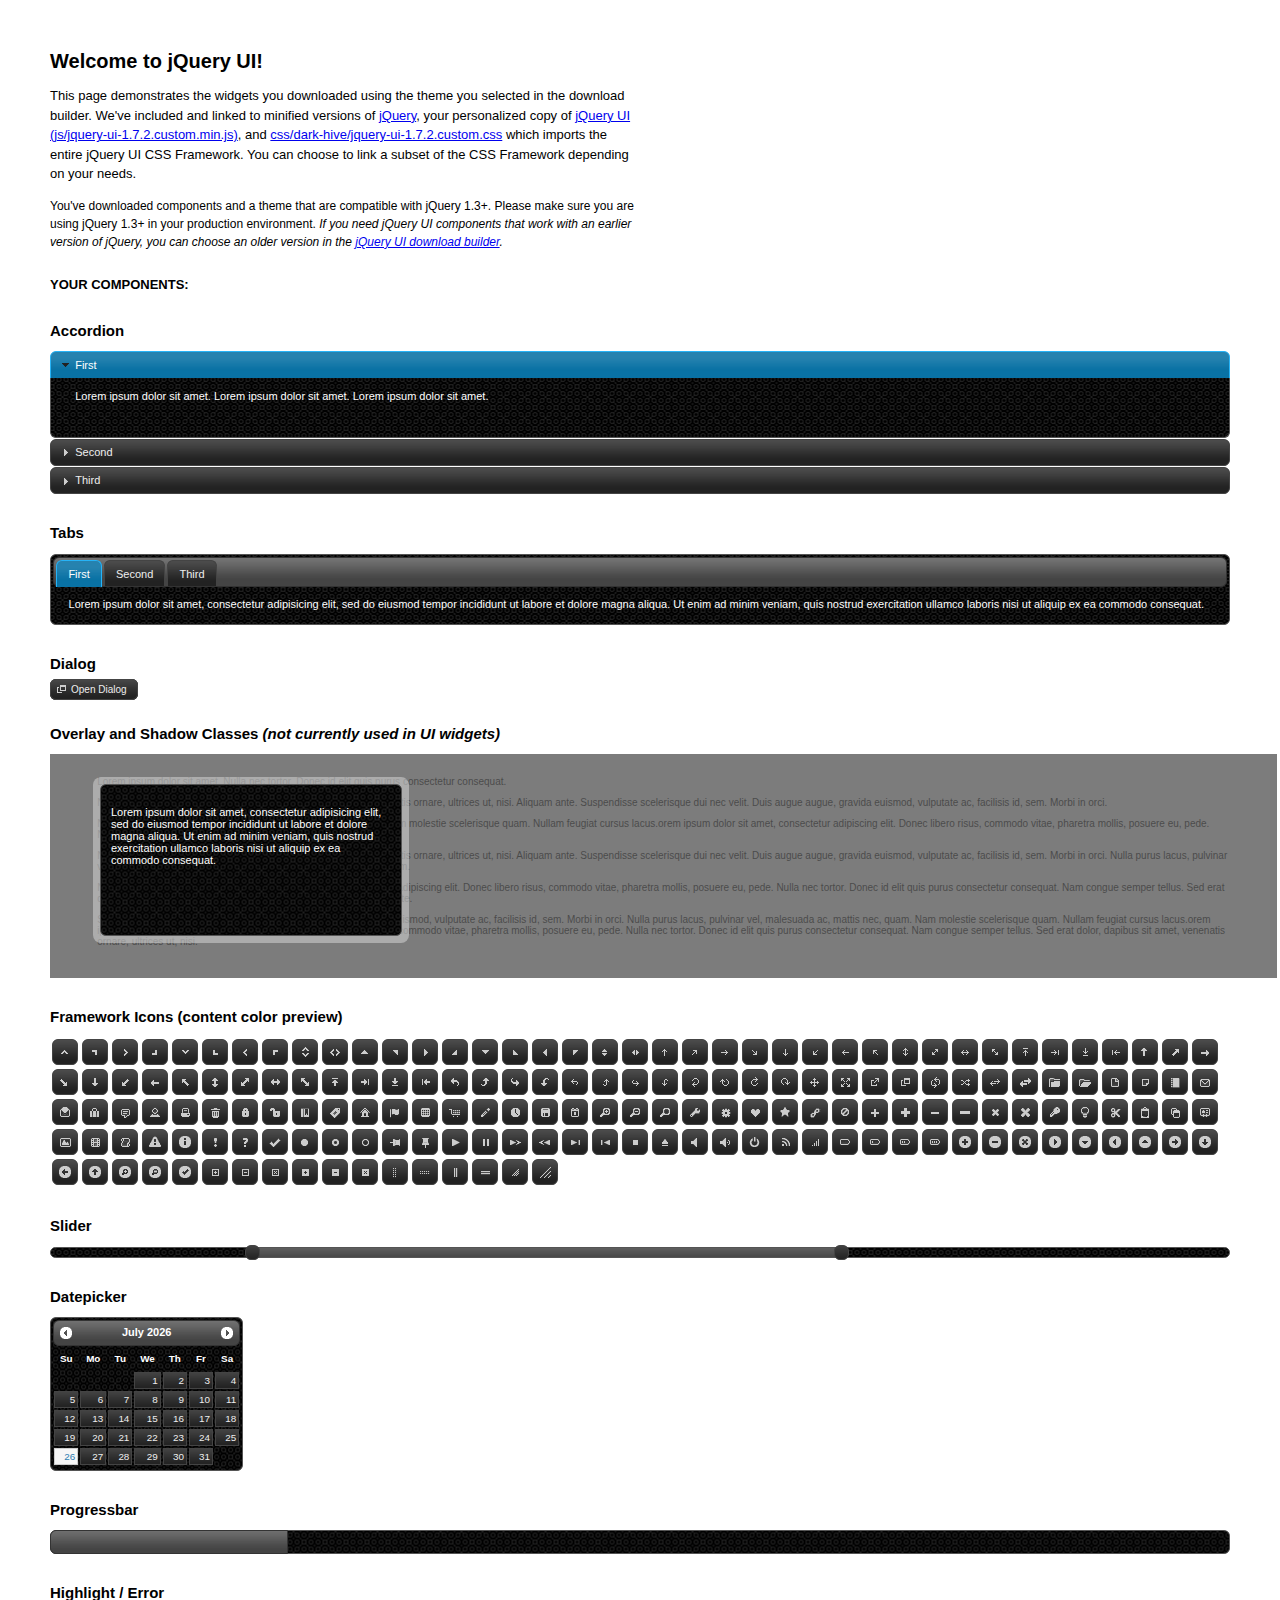
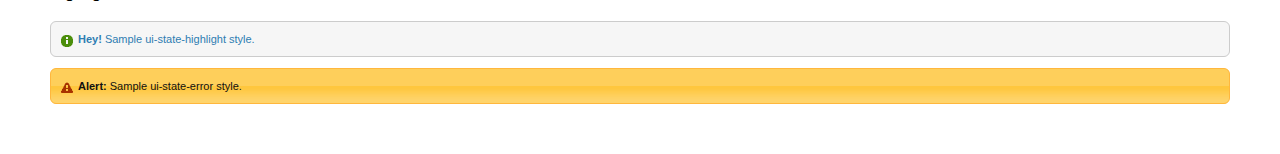
<file: ve2/jquery-ui/index.html>
<!DOCTYPE html>
<html>
	<head>
		<meta http-equiv="Content-Type" content="text/html; charset=iso-8859-1" />
		<title>jQuery UI Example Page</title>
		<link type="text/css" href="css/dark-hive/jquery-ui-1.7.2.custom.css" rel="stylesheet" />	
		<script type="text/javascript" src="js/jquery-1.3.2.min.js"></script>
		<script type="text/javascript" src="js/jquery-ui-1.7.2.custom.min.js"></script>
		<script type="text/javascript">
			$(function(){

				// Accordion
				$("#accordion").accordion({ header: "h3" });
	
				// Tabs
				$('#tabs').tabs();
	

				// Dialog			
				$('#dialog').dialog({
					autoOpen: false,
					width: 600,
					buttons: {
						"Ok": function() { 
							$(this).dialog("close"); 
						}, 
						"Cancel": function() { 
							$(this).dialog("close"); 
						} 
					}
				});
				
				// Dialog Link
				$('#dialog_link').click(function(){
					$('#dialog').dialog('open');
					return false;
				});

				// Datepicker
				$('#datepicker').datepicker({
					inline: true
				});
				
				// Slider
				$('#slider').slider({
					range: true,
					values: [17, 67]
				});
				
				// Progressbar
				$("#progressbar").progressbar({
					value: 20 
				});
				
				//hover states on the static widgets
				$('#dialog_link, ul#icons li').hover(
					function() { $(this).addClass('ui-state-hover'); }, 
					function() { $(this).removeClass('ui-state-hover'); }
				);
				
			});
		</script>
		<style type="text/css">
			/*demo page css*/
			body{ font: 62.5% "Trebuchet MS", sans-serif; margin: 50px;}
			.demoHeaders { margin-top: 2em; }
			#dialog_link {padding: .4em 1em .4em 20px;text-decoration: none;position: relative;}
			#dialog_link span.ui-icon {margin: 0 5px 0 0;position: absolute;left: .2em;top: 50%;margin-top: -8px;}
			ul#icons {margin: 0; padding: 0;}
			ul#icons li {margin: 2px; position: relative; padding: 4px 0; cursor: pointer; float: left;  list-style: none;}
			ul#icons span.ui-icon {float: left; margin: 0 4px;}
		</style>	
	</head>
	<body>
	<h1>Welcome to jQuery UI!</h1>
	<p style="font-size: 1.3em; line-height: 1.5; margin: 1em 0; width: 50%;">This page demonstrates the widgets you downloaded using the theme you selected in the download builder. We've included and linked to minified versions of <a href="js/jquery-1.3.2.min.js">jQuery</a>, your personalized copy of <a href="js/jquery-ui-1.7.2.custom.min.js">jQuery UI (js/jquery-ui-1.7.2.custom.min.js)</a>, and <a href="css/dark-hive/jquery-ui-1.7.2.custom.css">css/dark-hive/jquery-ui-1.7.2.custom.css</a> which imports the entire jQuery UI CSS Framework. You can choose to link a subset of the CSS Framework depending on your needs. </p>
	<p style="font-size: 1.2em; line-height: 1.5; margin: 1em 0; width: 50%;">You've downloaded components and a theme that are compatible with jQuery 1.3+. Please make sure you are using jQuery 1.3+ in your production environment. <em>If you need jQuery UI components that work with an earlier version of jQuery, you can choose an older version in the <a href="http://jqueryui.com/download">jQuery UI download builder</a>.</em></p>	

	<p style="font-weight: bold; margin: 2em 0 1em; font-size: 1.3em;">YOUR COMPONENTS:</p>
		
		<!-- Accordion -->
		<h2 class="demoHeaders">Accordion</h2>
		<div id="accordion">
			<div>
				<h3><a href="#">First</a></h3>
				<div>Lorem ipsum dolor sit amet. Lorem ipsum dolor sit amet. Lorem ipsum dolor sit amet.</div>
			</div>
			<div>
				<h3><a href="#">Second</a></h3>
				<div>Phasellus mattis tincidunt nibh.</div>
			</div>
			<div>
				<h3><a href="#">Third</a></h3>
				<div>Nam dui erat, auctor a, dignissim quis.</div>
			</div>
		</div>
	
		<!-- Tabs -->
		<h2 class="demoHeaders">Tabs</h2>
		<div id="tabs">
			<ul>
				<li><a href="#tabs-1">First</a></li>
				<li><a href="#tabs-2">Second</a></li>
				<li><a href="#tabs-3">Third</a></li>
			</ul>
			<div id="tabs-1">Lorem ipsum dolor sit amet, consectetur adipisicing elit, sed do eiusmod tempor incididunt ut labore et dolore magna aliqua. Ut enim ad minim veniam, quis nostrud exercitation ullamco laboris nisi ut aliquip ex ea commodo consequat.</div>
			<div id="tabs-2">Phasellus mattis tincidunt nibh. Cras orci urna, blandit id, pretium vel, aliquet ornare, felis. Maecenas scelerisque sem non nisl. Fusce sed lorem in enim dictum bibendum.</div>
			<div id="tabs-3">Nam dui erat, auctor a, dignissim quis, sollicitudin eu, felis. Pellentesque nisi urna, interdum eget, sagittis et, consequat vestibulum, lacus. Mauris porttitor ullamcorper augue.</div>
		</div>
	
		<!-- Dialog NOTE: Dialog is not generated by UI in this demo so it can be visually styled in themeroller-->
		<h2 class="demoHeaders">Dialog</h2>
		<p><a href="#" id="dialog_link" class="ui-state-default ui-corner-all"><span class="ui-icon ui-icon-newwin"></span>Open Dialog</a></p>
		
		
		<h2 class="demoHeaders">Overlay and Shadow Classes <em>(not currently used in UI widgets)</em></h2>
		<div style="position: relative; width: 96%; height: 200px; padding:1% 4%; overflow:hidden;" class="fakewindowcontain">
			<p>Lorem ipsum dolor sit amet,  Nulla nec tortor. Donec id elit quis purus consectetur consequat. </p><p>Nam congue semper tellus. Sed erat dolor, dapibus sit amet, venenatis ornare, ultrices ut, nisi. Aliquam ante. Suspendisse scelerisque dui nec velit. Duis augue augue, gravida euismod, vulputate ac, facilisis id, sem. Morbi in orci. </p><p>Nulla purus lacus, pulvinar vel, malesuada ac, mattis nec, quam. Nam molestie scelerisque quam. Nullam feugiat cursus lacus.orem ipsum dolor sit amet, consectetur adipiscing elit. Donec libero risus, commodo vitae, pharetra mollis, posuere eu, pede. Nulla nec tortor. Donec id elit quis purus consectetur consequat. </p><p>Nam congue semper tellus. Sed erat dolor, dapibus sit amet, venenatis ornare, ultrices ut, nisi. Aliquam ante. Suspendisse scelerisque dui nec velit. Duis augue augue, gravida euismod, vulputate ac, facilisis id, sem. Morbi in orci. Nulla purus lacus, pulvinar vel, malesuada ac, mattis nec, quam. Nam molestie scelerisque quam. </p><p>Nullam feugiat cursus lacus.orem ipsum dolor sit amet, consectetur adipiscing elit. Donec libero risus, commodo vitae, pharetra mollis, posuere eu, pede. Nulla nec tortor. Donec id elit quis purus consectetur consequat. Nam congue semper tellus. Sed erat dolor, dapibus sit amet, venenatis ornare, ultrices ut, nisi. Aliquam ante. </p><p>Suspendisse scelerisque dui nec velit. Duis augue augue, gravida euismod, vulputate ac, facilisis id, sem. Morbi in orci. Nulla purus lacus, pulvinar vel, malesuada ac, mattis nec, quam. Nam molestie scelerisque quam. Nullam feugiat cursus lacus.orem ipsum dolor sit amet, consectetur adipiscing elit. Donec libero risus, commodo vitae, pharetra mollis, posuere eu, pede. Nulla nec tortor. Donec id elit quis purus consectetur consequat. Nam congue semper tellus. Sed erat dolor, dapibus sit amet, venenatis ornare, ultrices ut, nisi. </p>
			
			<!-- ui-dialog -->
			<div class="ui-overlay"><div class="ui-widget-overlay"></div><div class="ui-widget-shadow ui-corner-all" style="width: 302px; height: 152px; position: absolute; left: 50px; top: 30px;"></div></div>
			<div style="position: absolute; width: 280px; height: 130px;left: 50px; top: 30px; padding: 10px;" class="ui-widget ui-widget-content ui-corner-all">
				<div class="ui-dialog-content ui-widget-content" style="background: none; border: 0;">
					<p>Lorem ipsum dolor sit amet, consectetur adipisicing elit, sed do eiusmod tempor incididunt ut labore et dolore magna aliqua. Ut enim ad minim veniam, quis nostrud exercitation ullamco laboris nisi ut aliquip ex ea commodo consequat.</p>
				</div>
			</div>
		
		</div>

		
		<!-- ui-dialog -->
		<div id="dialog" title="Dialog Title">
			<p>Lorem ipsum dolor sit amet, consectetur adipisicing elit, sed do eiusmod tempor incididunt ut labore et dolore magna aliqua. Ut enim ad minim veniam, quis nostrud exercitation ullamco laboris nisi ut aliquip ex ea commodo consequat.</p>
		</div>
			
				
				
		<h2 class="demoHeaders">Framework Icons (content color preview)</h2>
		<ul id="icons" class="ui-widget ui-helper-clearfix">
		
		<li class="ui-state-default ui-corner-all" title=".ui-icon-carat-1-n"><span class="ui-icon ui-icon-carat-1-n"></span></li>
		<li class="ui-state-default ui-corner-all" title=".ui-icon-carat-1-ne"><span class="ui-icon ui-icon-carat-1-ne"></span></li>
		<li class="ui-state-default ui-corner-all" title=".ui-icon-carat-1-e"><span class="ui-icon ui-icon-carat-1-e"></span></li>
		
		<li class="ui-state-default ui-corner-all" title=".ui-icon-carat-1-se"><span class="ui-icon ui-icon-carat-1-se"></span></li>
		<li class="ui-state-default ui-corner-all" title=".ui-icon-carat-1-s"><span class="ui-icon ui-icon-carat-1-s"></span></li>
		<li class="ui-state-default ui-corner-all" title=".ui-icon-carat-1-sw"><span class="ui-icon ui-icon-carat-1-sw"></span></li>
		<li class="ui-state-default ui-corner-all" title=".ui-icon-carat-1-w"><span class="ui-icon ui-icon-carat-1-w"></span></li>
		<li class="ui-state-default ui-corner-all" title=".ui-icon-carat-1-nw"><span class="ui-icon ui-icon-carat-1-nw"></span></li>
		<li class="ui-state-default ui-corner-all" title=".ui-icon-carat-2-n-s"><span class="ui-icon ui-icon-carat-2-n-s"></span></li>
		<li class="ui-state-default ui-corner-all" title=".ui-icon-carat-2-e-w"><span class="ui-icon ui-icon-carat-2-e-w"></span></li>
		<li class="ui-state-default ui-corner-all" title=".ui-icon-triangle-1-n"><span class="ui-icon ui-icon-triangle-1-n"></span></li>
		<li class="ui-state-default ui-corner-all" title=".ui-icon-triangle-1-ne"><span class="ui-icon ui-icon-triangle-1-ne"></span></li>
		
		<li class="ui-state-default ui-corner-all" title=".ui-icon-triangle-1-e"><span class="ui-icon ui-icon-triangle-1-e"></span></li>
		<li class="ui-state-default ui-corner-all" title=".ui-icon-triangle-1-se"><span class="ui-icon ui-icon-triangle-1-se"></span></li>
		<li class="ui-state-default ui-corner-all" title=".ui-icon-triangle-1-s"><span class="ui-icon ui-icon-triangle-1-s"></span></li>
		<li class="ui-state-default ui-corner-all" title=".ui-icon-triangle-1-sw"><span class="ui-icon ui-icon-triangle-1-sw"></span></li>
		<li class="ui-state-default ui-corner-all" title=".ui-icon-triangle-1-w"><span class="ui-icon ui-icon-triangle-1-w"></span></li>
		<li class="ui-state-default ui-corner-all" title=".ui-icon-triangle-1-nw"><span class="ui-icon ui-icon-triangle-1-nw"></span></li>
		<li class="ui-state-default ui-corner-all" title=".ui-icon-triangle-2-n-s"><span class="ui-icon ui-icon-triangle-2-n-s"></span></li>
		<li class="ui-state-default ui-corner-all" title=".ui-icon-triangle-2-e-w"><span class="ui-icon ui-icon-triangle-2-e-w"></span></li>
		<li class="ui-state-default ui-corner-all" title=".ui-icon-arrow-1-n"><span class="ui-icon ui-icon-arrow-1-n"></span></li>
		
		<li class="ui-state-default ui-corner-all" title=".ui-icon-arrow-1-ne"><span class="ui-icon ui-icon-arrow-1-ne"></span></li>
		<li class="ui-state-default ui-corner-all" title=".ui-icon-arrow-1-e"><span class="ui-icon ui-icon-arrow-1-e"></span></li>
		<li class="ui-state-default ui-corner-all" title=".ui-icon-arrow-1-se"><span class="ui-icon ui-icon-arrow-1-se"></span></li>
		<li class="ui-state-default ui-corner-all" title=".ui-icon-arrow-1-s"><span class="ui-icon ui-icon-arrow-1-s"></span></li>
		<li class="ui-state-default ui-corner-all" title=".ui-icon-arrow-1-sw"><span class="ui-icon ui-icon-arrow-1-sw"></span></li>
		<li class="ui-state-default ui-corner-all" title=".ui-icon-arrow-1-w"><span class="ui-icon ui-icon-arrow-1-w"></span></li>
		<li class="ui-state-default ui-corner-all" title=".ui-icon-arrow-1-nw"><span class="ui-icon ui-icon-arrow-1-nw"></span></li>
		<li class="ui-state-default ui-corner-all" title=".ui-icon-arrow-2-n-s"><span class="ui-icon ui-icon-arrow-2-n-s"></span></li>
		<li class="ui-state-default ui-corner-all" title=".ui-icon-arrow-2-ne-sw"><span class="ui-icon ui-icon-arrow-2-ne-sw"></span></li>
		
		<li class="ui-state-default ui-corner-all" title=".ui-icon-arrow-2-e-w"><span class="ui-icon ui-icon-arrow-2-e-w"></span></li>
		<li class="ui-state-default ui-corner-all" title=".ui-icon-arrow-2-se-nw"><span class="ui-icon ui-icon-arrow-2-se-nw"></span></li>
		<li class="ui-state-default ui-corner-all" title=".ui-icon-arrowstop-1-n"><span class="ui-icon ui-icon-arrowstop-1-n"></span></li>
		<li class="ui-state-default ui-corner-all" title=".ui-icon-arrowstop-1-e"><span class="ui-icon ui-icon-arrowstop-1-e"></span></li>
		<li class="ui-state-default ui-corner-all" title=".ui-icon-arrowstop-1-s"><span class="ui-icon ui-icon-arrowstop-1-s"></span></li>
		<li class="ui-state-default ui-corner-all" title=".ui-icon-arrowstop-1-w"><span class="ui-icon ui-icon-arrowstop-1-w"></span></li>
		<li class="ui-state-default ui-corner-all" title=".ui-icon-arrowthick-1-n"><span class="ui-icon ui-icon-arrowthick-1-n"></span></li>
		<li class="ui-state-default ui-corner-all" title=".ui-icon-arrowthick-1-ne"><span class="ui-icon ui-icon-arrowthick-1-ne"></span></li>
		<li class="ui-state-default ui-corner-all" title=".ui-icon-arrowthick-1-e"><span class="ui-icon ui-icon-arrowthick-1-e"></span></li>
		
		<li class="ui-state-default ui-corner-all" title=".ui-icon-arrowthick-1-se"><span class="ui-icon ui-icon-arrowthick-1-se"></span></li>
		<li class="ui-state-default ui-corner-all" title=".ui-icon-arrowthick-1-s"><span class="ui-icon ui-icon-arrowthick-1-s"></span></li>
		<li class="ui-state-default ui-corner-all" title=".ui-icon-arrowthick-1-sw"><span class="ui-icon ui-icon-arrowthick-1-sw"></span></li>
		<li class="ui-state-default ui-corner-all" title=".ui-icon-arrowthick-1-w"><span class="ui-icon ui-icon-arrowthick-1-w"></span></li>
		<li class="ui-state-default ui-corner-all" title=".ui-icon-arrowthick-1-nw"><span class="ui-icon ui-icon-arrowthick-1-nw"></span></li>
		<li class="ui-state-default ui-corner-all" title=".ui-icon-arrowthick-2-n-s"><span class="ui-icon ui-icon-arrowthick-2-n-s"></span></li>
		<li class="ui-state-default ui-corner-all" title=".ui-icon-arrowthick-2-ne-sw"><span class="ui-icon ui-icon-arrowthick-2-ne-sw"></span></li>
		<li class="ui-state-default ui-corner-all" title=".ui-icon-arrowthick-2-e-w"><span class="ui-icon ui-icon-arrowthick-2-e-w"></span></li>
		<li class="ui-state-default ui-corner-all" title=".ui-icon-arrowthick-2-se-nw"><span class="ui-icon ui-icon-arrowthick-2-se-nw"></span></li>
		
		<li class="ui-state-default ui-corner-all" title=".ui-icon-arrowthickstop-1-n"><span class="ui-icon ui-icon-arrowthickstop-1-n"></span></li>
		<li class="ui-state-default ui-corner-all" title=".ui-icon-arrowthickstop-1-e"><span class="ui-icon ui-icon-arrowthickstop-1-e"></span></li>
		<li class="ui-state-default ui-corner-all" title=".ui-icon-arrowthickstop-1-s"><span class="ui-icon ui-icon-arrowthickstop-1-s"></span></li>
		<li class="ui-state-default ui-corner-all" title=".ui-icon-arrowthickstop-1-w"><span class="ui-icon ui-icon-arrowthickstop-1-w"></span></li>
		<li class="ui-state-default ui-corner-all" title=".ui-icon-arrowreturnthick-1-w"><span class="ui-icon ui-icon-arrowreturnthick-1-w"></span></li>
		<li class="ui-state-default ui-corner-all" title=".ui-icon-arrowreturnthick-1-n"><span class="ui-icon ui-icon-arrowreturnthick-1-n"></span></li>
		<li class="ui-state-default ui-corner-all" title=".ui-icon-arrowreturnthick-1-e"><span class="ui-icon ui-icon-arrowreturnthick-1-e"></span></li>
		<li class="ui-state-default ui-corner-all" title=".ui-icon-arrowreturnthick-1-s"><span class="ui-icon ui-icon-arrowreturnthick-1-s"></span></li>
		<li class="ui-state-default ui-corner-all" title=".ui-icon-arrowreturn-1-w"><span class="ui-icon ui-icon-arrowreturn-1-w"></span></li>
		
		<li class="ui-state-default ui-corner-all" title=".ui-icon-arrowreturn-1-n"><span class="ui-icon ui-icon-arrowreturn-1-n"></span></li>
		<li class="ui-state-default ui-corner-all" title=".ui-icon-arrowreturn-1-e"><span class="ui-icon ui-icon-arrowreturn-1-e"></span></li>
		<li class="ui-state-default ui-corner-all" title=".ui-icon-arrowreturn-1-s"><span class="ui-icon ui-icon-arrowreturn-1-s"></span></li>
		<li class="ui-state-default ui-corner-all" title=".ui-icon-arrowrefresh-1-w"><span class="ui-icon ui-icon-arrowrefresh-1-w"></span></li>
		<li class="ui-state-default ui-corner-all" title=".ui-icon-arrowrefresh-1-n"><span class="ui-icon ui-icon-arrowrefresh-1-n"></span></li>
		<li class="ui-state-default ui-corner-all" title=".ui-icon-arrowrefresh-1-e"><span class="ui-icon ui-icon-arrowrefresh-1-e"></span></li>
		<li class="ui-state-default ui-corner-all" title=".ui-icon-arrowrefresh-1-s"><span class="ui-icon ui-icon-arrowrefresh-1-s"></span></li>
		<li class="ui-state-default ui-corner-all" title=".ui-icon-arrow-4"><span class="ui-icon ui-icon-arrow-4"></span></li>
		<li class="ui-state-default ui-corner-all" title=".ui-icon-arrow-4-diag"><span class="ui-icon ui-icon-arrow-4-diag"></span></li>
		
		<li class="ui-state-default ui-corner-all" title=".ui-icon-extlink"><span class="ui-icon ui-icon-extlink"></span></li>
		<li class="ui-state-default ui-corner-all" title=".ui-icon-newwin"><span class="ui-icon ui-icon-newwin"></span></li>
		<li class="ui-state-default ui-corner-all" title=".ui-icon-refresh"><span class="ui-icon ui-icon-refresh"></span></li>
		<li class="ui-state-default ui-corner-all" title=".ui-icon-shuffle"><span class="ui-icon ui-icon-shuffle"></span></li>
		<li class="ui-state-default ui-corner-all" title=".ui-icon-transfer-e-w"><span class="ui-icon ui-icon-transfer-e-w"></span></li>
		<li class="ui-state-default ui-corner-all" title=".ui-icon-transferthick-e-w"><span class="ui-icon ui-icon-transferthick-e-w"></span></li>
		<li class="ui-state-default ui-corner-all" title=".ui-icon-folder-collapsed"><span class="ui-icon ui-icon-folder-collapsed"></span></li>
		<li class="ui-state-default ui-corner-all" title=".ui-icon-folder-open"><span class="ui-icon ui-icon-folder-open"></span></li>
		<li class="ui-state-default ui-corner-all" title=".ui-icon-document"><span class="ui-icon ui-icon-document"></span></li>
		
		<li class="ui-state-default ui-corner-all" title=".ui-icon-document-b"><span class="ui-icon ui-icon-document-b"></span></li>
		<li class="ui-state-default ui-corner-all" title=".ui-icon-note"><span class="ui-icon ui-icon-note"></span></li>
		<li class="ui-state-default ui-corner-all" title=".ui-icon-mail-closed"><span class="ui-icon ui-icon-mail-closed"></span></li>
		<li class="ui-state-default ui-corner-all" title=".ui-icon-mail-open"><span class="ui-icon ui-icon-mail-open"></span></li>
		<li class="ui-state-default ui-corner-all" title=".ui-icon-suitcase"><span class="ui-icon ui-icon-suitcase"></span></li>
		<li class="ui-state-default ui-corner-all" title=".ui-icon-comment"><span class="ui-icon ui-icon-comment"></span></li>
		<li class="ui-state-default ui-corner-all" title=".ui-icon-person"><span class="ui-icon ui-icon-person"></span></li>
		<li class="ui-state-default ui-corner-all" title=".ui-icon-print"><span class="ui-icon ui-icon-print"></span></li>
		<li class="ui-state-default ui-corner-all" title=".ui-icon-trash"><span class="ui-icon ui-icon-trash"></span></li>
		
		<li class="ui-state-default ui-corner-all" title=".ui-icon-locked"><span class="ui-icon ui-icon-locked"></span></li>
		<li class="ui-state-default ui-corner-all" title=".ui-icon-unlocked"><span class="ui-icon ui-icon-unlocked"></span></li>
		<li class="ui-state-default ui-corner-all" title=".ui-icon-bookmark"><span class="ui-icon ui-icon-bookmark"></span></li>
		<li class="ui-state-default ui-corner-all" title=".ui-icon-tag"><span class="ui-icon ui-icon-tag"></span></li>
		<li class="ui-state-default ui-corner-all" title=".ui-icon-home"><span class="ui-icon ui-icon-home"></span></li>
		<li class="ui-state-default ui-corner-all" title=".ui-icon-flag"><span class="ui-icon ui-icon-flag"></span></li>
		<li class="ui-state-default ui-corner-all" title=".ui-icon-calculator"><span class="ui-icon ui-icon-calculator"></span></li>
		<li class="ui-state-default ui-corner-all" title=".ui-icon-cart"><span class="ui-icon ui-icon-cart"></span></li>
		<li class="ui-state-default ui-corner-all" title=".ui-icon-pencil"><span class="ui-icon ui-icon-pencil"></span></li>
		
		<li class="ui-state-default ui-corner-all" title=".ui-icon-clock"><span class="ui-icon ui-icon-clock"></span></li>
		<li class="ui-state-default ui-corner-all" title=".ui-icon-disk"><span class="ui-icon ui-icon-disk"></span></li>
		<li class="ui-state-default ui-corner-all" title=".ui-icon-calendar"><span class="ui-icon ui-icon-calendar"></span></li>
		<li class="ui-state-default ui-corner-all" title=".ui-icon-zoomin"><span class="ui-icon ui-icon-zoomin"></span></li>
		<li class="ui-state-default ui-corner-all" title=".ui-icon-zoomout"><span class="ui-icon ui-icon-zoomout"></span></li>
		<li class="ui-state-default ui-corner-all" title=".ui-icon-search"><span class="ui-icon ui-icon-search"></span></li>
		<li class="ui-state-default ui-corner-all" title=".ui-icon-wrench"><span class="ui-icon ui-icon-wrench"></span></li>
		<li class="ui-state-default ui-corner-all" title=".ui-icon-gear"><span class="ui-icon ui-icon-gear"></span></li>
		<li class="ui-state-default ui-corner-all" title=".ui-icon-heart"><span class="ui-icon ui-icon-heart"></span></li>
		
		<li class="ui-state-default ui-corner-all" title=".ui-icon-star"><span class="ui-icon ui-icon-star"></span></li>
		<li class="ui-state-default ui-corner-all" title=".ui-icon-link"><span class="ui-icon ui-icon-link"></span></li>
		<li class="ui-state-default ui-corner-all" title=".ui-icon-cancel"><span class="ui-icon ui-icon-cancel"></span></li>
		<li class="ui-state-default ui-corner-all" title=".ui-icon-plus"><span class="ui-icon ui-icon-plus"></span></li>
		<li class="ui-state-default ui-corner-all" title=".ui-icon-plusthick"><span class="ui-icon ui-icon-plusthick"></span></li>
		<li class="ui-state-default ui-corner-all" title=".ui-icon-minus"><span class="ui-icon ui-icon-minus"></span></li>
		<li class="ui-state-default ui-corner-all" title=".ui-icon-minusthick"><span class="ui-icon ui-icon-minusthick"></span></li>
		<li class="ui-state-default ui-corner-all" title=".ui-icon-close"><span class="ui-icon ui-icon-close"></span></li>
		<li class="ui-state-default ui-corner-all" title=".ui-icon-closethick"><span class="ui-icon ui-icon-closethick"></span></li>
		
		<li class="ui-state-default ui-corner-all" title=".ui-icon-key"><span class="ui-icon ui-icon-key"></span></li>
		<li class="ui-state-default ui-corner-all" title=".ui-icon-lightbulb"><span class="ui-icon ui-icon-lightbulb"></span></li>
		<li class="ui-state-default ui-corner-all" title=".ui-icon-scissors"><span class="ui-icon ui-icon-scissors"></span></li>
		<li class="ui-state-default ui-corner-all" title=".ui-icon-clipboard"><span class="ui-icon ui-icon-clipboard"></span></li>
		<li class="ui-state-default ui-corner-all" title=".ui-icon-copy"><span class="ui-icon ui-icon-copy"></span></li>
		<li class="ui-state-default ui-corner-all" title=".ui-icon-contact"><span class="ui-icon ui-icon-contact"></span></li>
		<li class="ui-state-default ui-corner-all" title=".ui-icon-image"><span class="ui-icon ui-icon-image"></span></li>
		<li class="ui-state-default ui-corner-all" title=".ui-icon-video"><span class="ui-icon ui-icon-video"></span></li>
		<li class="ui-state-default ui-corner-all" title=".ui-icon-script"><span class="ui-icon ui-icon-script"></span></li>
		<li class="ui-state-default ui-corner-all" title=".ui-icon-alert"><span class="ui-icon ui-icon-alert"></span></li>
		
		<li class="ui-state-default ui-corner-all" title=".ui-icon-info"><span class="ui-icon ui-icon-info"></span></li>
		<li class="ui-state-default ui-corner-all" title=".ui-icon-notice"><span class="ui-icon ui-icon-notice"></span></li>
		<li class="ui-state-default ui-corner-all" title=".ui-icon-help"><span class="ui-icon ui-icon-help"></span></li>
		<li class="ui-state-default ui-corner-all" title=".ui-icon-check"><span class="ui-icon ui-icon-check"></span></li>
		<li class="ui-state-default ui-corner-all" title=".ui-icon-bullet"><span class="ui-icon ui-icon-bullet"></span></li>
		<li class="ui-state-default ui-corner-all" title=".ui-icon-radio-off"><span class="ui-icon ui-icon-radio-off"></span></li>
		<li class="ui-state-default ui-corner-all" title=".ui-icon-radio-on"><span class="ui-icon ui-icon-radio-on"></span></li>
		<li class="ui-state-default ui-corner-all" title=".ui-icon-pin-w"><span class="ui-icon ui-icon-pin-w"></span></li>
		<li class="ui-state-default ui-corner-all" title=".ui-icon-pin-s"><span class="ui-icon ui-icon-pin-s"></span></li>
		<li class="ui-state-default ui-corner-all" title=".ui-icon-play"><span class="ui-icon ui-icon-play"></span></li>
		<li class="ui-state-default ui-corner-all" title=".ui-icon-pause"><span class="ui-icon ui-icon-pause"></span></li>
		
		<li class="ui-state-default ui-corner-all" title=".ui-icon-seek-next"><span class="ui-icon ui-icon-seek-next"></span></li>
		<li class="ui-state-default ui-corner-all" title=".ui-icon-seek-prev"><span class="ui-icon ui-icon-seek-prev"></span></li>
		<li class="ui-state-default ui-corner-all" title=".ui-icon-seek-end"><span class="ui-icon ui-icon-seek-end"></span></li>
		<li class="ui-state-default ui-corner-all" title=".ui-icon-seek-first"><span class="ui-icon ui-icon-seek-first"></span></li>
		<li class="ui-state-default ui-corner-all" title=".ui-icon-stop"><span class="ui-icon ui-icon-stop"></span></li>
		<li class="ui-state-default ui-corner-all" title=".ui-icon-eject"><span class="ui-icon ui-icon-eject"></span></li>
		<li class="ui-state-default ui-corner-all" title=".ui-icon-volume-off"><span class="ui-icon ui-icon-volume-off"></span></li>
		<li class="ui-state-default ui-corner-all" title=".ui-icon-volume-on"><span class="ui-icon ui-icon-volume-on"></span></li>
		<li class="ui-state-default ui-corner-all" title=".ui-icon-power"><span class="ui-icon ui-icon-power"></span></li>
		
		<li class="ui-state-default ui-corner-all" title=".ui-icon-signal-diag"><span class="ui-icon ui-icon-signal-diag"></span></li>
		<li class="ui-state-default ui-corner-all" title=".ui-icon-signal"><span class="ui-icon ui-icon-signal"></span></li>
		<li class="ui-state-default ui-corner-all" title=".ui-icon-battery-0"><span class="ui-icon ui-icon-battery-0"></span></li>
		<li class="ui-state-default ui-corner-all" title=".ui-icon-battery-1"><span class="ui-icon ui-icon-battery-1"></span></li>
		<li class="ui-state-default ui-corner-all" title=".ui-icon-battery-2"><span class="ui-icon ui-icon-battery-2"></span></li>
		<li class="ui-state-default ui-corner-all" title=".ui-icon-battery-3"><span class="ui-icon ui-icon-battery-3"></span></li>
		<li class="ui-state-default ui-corner-all" title=".ui-icon-circle-plus"><span class="ui-icon ui-icon-circle-plus"></span></li>
		<li class="ui-state-default ui-corner-all" title=".ui-icon-circle-minus"><span class="ui-icon ui-icon-circle-minus"></span></li>
		<li class="ui-state-default ui-corner-all" title=".ui-icon-circle-close"><span class="ui-icon ui-icon-circle-close"></span></li>
		
		<li class="ui-state-default ui-corner-all" title=".ui-icon-circle-triangle-e"><span class="ui-icon ui-icon-circle-triangle-e"></span></li>
		<li class="ui-state-default ui-corner-all" title=".ui-icon-circle-triangle-s"><span class="ui-icon ui-icon-circle-triangle-s"></span></li>
		<li class="ui-state-default ui-corner-all" title=".ui-icon-circle-triangle-w"><span class="ui-icon ui-icon-circle-triangle-w"></span></li>
		<li class="ui-state-default ui-corner-all" title=".ui-icon-circle-triangle-n"><span class="ui-icon ui-icon-circle-triangle-n"></span></li>
		<li class="ui-state-default ui-corner-all" title=".ui-icon-circle-arrow-e"><span class="ui-icon ui-icon-circle-arrow-e"></span></li>
		<li class="ui-state-default ui-corner-all" title=".ui-icon-circle-arrow-s"><span class="ui-icon ui-icon-circle-arrow-s"></span></li>
		<li class="ui-state-default ui-corner-all" title=".ui-icon-circle-arrow-w"><span class="ui-icon ui-icon-circle-arrow-w"></span></li>
		<li class="ui-state-default ui-corner-all" title=".ui-icon-circle-arrow-n"><span class="ui-icon ui-icon-circle-arrow-n"></span></li>
		<li class="ui-state-default ui-corner-all" title=".ui-icon-circle-zoomin"><span class="ui-icon ui-icon-circle-zoomin"></span></li>
		
		<li class="ui-state-default ui-corner-all" title=".ui-icon-circle-zoomout"><span class="ui-icon ui-icon-circle-zoomout"></span></li>
		<li class="ui-state-default ui-corner-all" title=".ui-icon-circle-check"><span class="ui-icon ui-icon-circle-check"></span></li>
		<li class="ui-state-default ui-corner-all" title=".ui-icon-circlesmall-plus"><span class="ui-icon ui-icon-circlesmall-plus"></span></li>
		<li class="ui-state-default ui-corner-all" title=".ui-icon-circlesmall-minus"><span class="ui-icon ui-icon-circlesmall-minus"></span></li>
		<li class="ui-state-default ui-corner-all" title=".ui-icon-circlesmall-close"><span class="ui-icon ui-icon-circlesmall-close"></span></li>
		<li class="ui-state-default ui-corner-all" title=".ui-icon-squaresmall-plus"><span class="ui-icon ui-icon-squaresmall-plus"></span></li>
		<li class="ui-state-default ui-corner-all" title=".ui-icon-squaresmall-minus"><span class="ui-icon ui-icon-squaresmall-minus"></span></li>
		<li class="ui-state-default ui-corner-all" title=".ui-icon-squaresmall-close"><span class="ui-icon ui-icon-squaresmall-close"></span></li>
		<li class="ui-state-default ui-corner-all" title=".ui-icon-grip-dotted-vertical"><span class="ui-icon ui-icon-grip-dotted-vertical"></span></li>
		
		<li class="ui-state-default ui-corner-all" title=".ui-icon-grip-dotted-horizontal"><span class="ui-icon ui-icon-grip-dotted-horizontal"></span></li>
		<li class="ui-state-default ui-corner-all" title=".ui-icon-grip-solid-vertical"><span class="ui-icon ui-icon-grip-solid-vertical"></span></li>
		<li class="ui-state-default ui-corner-all" title=".ui-icon-grip-solid-horizontal"><span class="ui-icon ui-icon-grip-solid-horizontal"></span></li>
		<li class="ui-state-default ui-corner-all" title=".ui-icon-gripsmall-diagonal-se"><span class="ui-icon ui-icon-gripsmall-diagonal-se"></span></li>
		<li class="ui-state-default ui-corner-all" title=".ui-icon-grip-diagonal-se"><span class="ui-icon ui-icon-grip-diagonal-se"></span></li>
		</ul>

	
		<!-- Slider -->
		<h2 class="demoHeaders">Slider</h2>
		<div id="slider"></div>
	
		<!-- Datepicker -->
		<h2 class="demoHeaders">Datepicker</h2>
		<div id="datepicker"></div>
	
		<!-- Progressbar -->
		<h2 class="demoHeaders">Progressbar</h2>	
		<div id="progressbar"></div>
			
		<!-- Highlight / Error -->
		<h2 class="demoHeaders">Highlight / Error</h2>
		<div class="ui-widget">
			<div class="ui-state-highlight ui-corner-all" style="margin-top: 20px; padding: 0 .7em;"> 
				<p><span class="ui-icon ui-icon-info" style="float: left; margin-right: .3em;"></span>
				<strong>Hey!</strong> Sample ui-state-highlight style.</p>
			</div>
		</div>
		<br/>
		<div class="ui-widget">
			<div class="ui-state-error ui-corner-all" style="padding: 0 .7em;"> 
				<p><span class="ui-icon ui-icon-alert" style="float: left; margin-right: .3em;"></span> 
				<strong>Alert:</strong> Sample ui-state-error style.</p>
			</div>
		</div>

	</body>
</html>
</file>
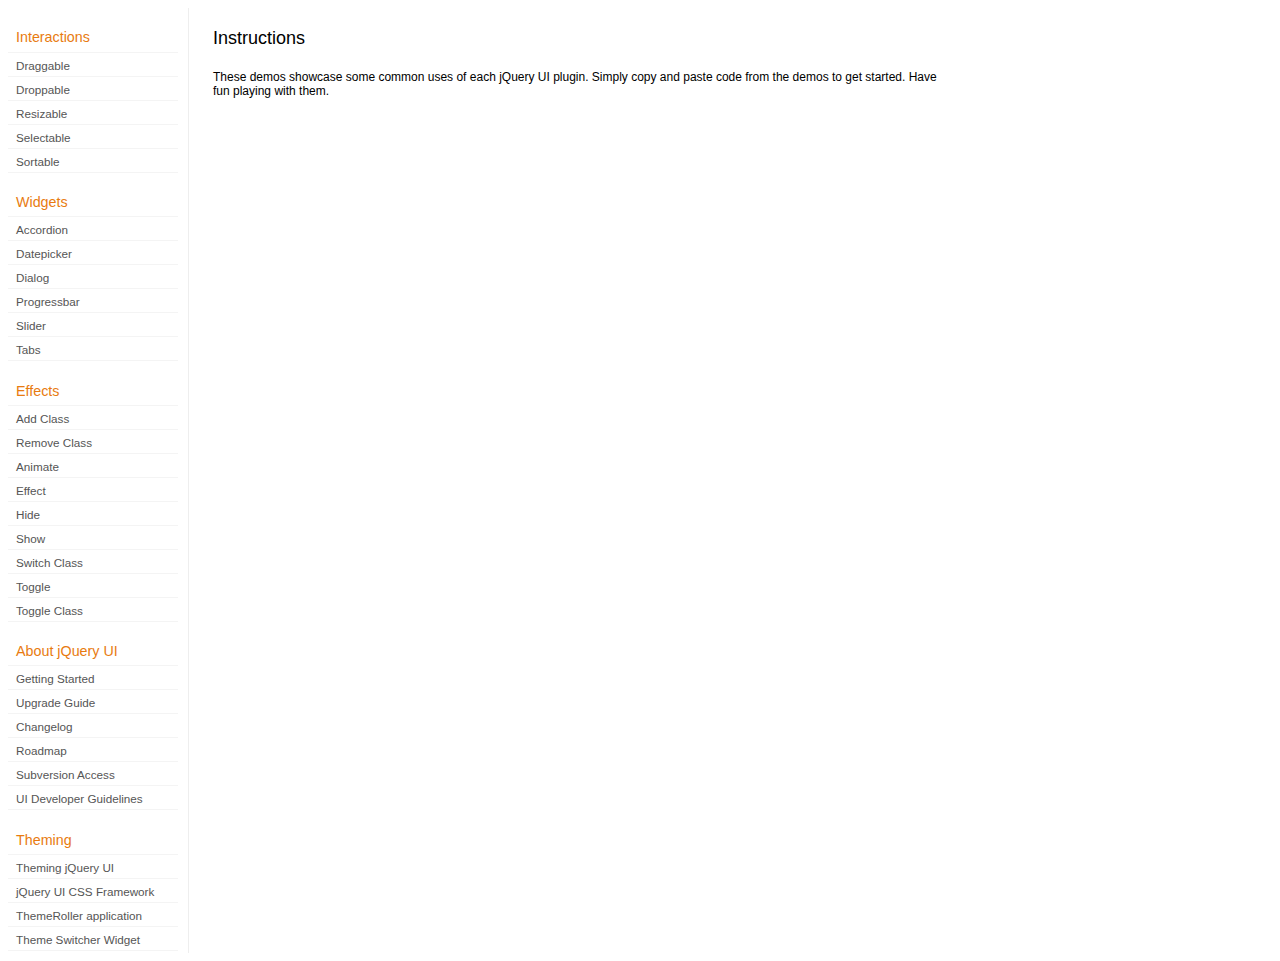
<file: ve2/jquery-ui/development-bundle/demos/index.html>
<!doctype html>
<html lang="en">
<head>
	<meta http-equiv="Content-Type" content="text/html; charset=utf-8" />
	<title>jQuery UI Demos</title>
	<link type="text/css" href="../themes/base/ui.all.css" rel="stylesheet" />
	<link type="text/css" href="demos.css" rel="stylesheet" />
	<script type="text/javascript" src="../jquery-1.3.2.js"></script>
	<script type="text/javascript" src="../external/bgiframe/jquery.bgiframe.js"></script>
	<script type="text/javascript" src="../ui/ui.core.js"></script>
	<script type="text/javascript" src="../ui/ui.accordion.js"></script>
	<script type="text/javascript" src="../ui/ui.datepicker.js"></script>
	<script type="text/javascript" src="../ui/ui.dialog.js"></script>
	<script type="text/javascript" src="../ui/ui.draggable.js"></script>
	<script type="text/javascript" src="../ui/ui.droppable.js"></script>
	<script type="text/javascript" src="../ui/ui.progressbar.js"></script>
	<script type="text/javascript" src="../ui/ui.resizable.js"></script>
	<script type="text/javascript" src="../ui/ui.selectable.js"></script>
	<script type="text/javascript" src="../ui/ui.slider.js"></script>
	<script type="text/javascript" src="../ui/ui.sortable.js"></script>
	<script type="text/javascript" src="../ui/ui.tabs.js"></script>
	<script type="text/javascript" src="../ui/effects.core.js"></script>
	<script type="text/javascript" src="../ui/effects.blind.js"></script>
	<script type="text/javascript" src="../ui/effects.bounce.js"></script>
	<script type="text/javascript" src="../ui/effects.clip.js"></script>
	<script type="text/javascript" src="../ui/effects.drop.js"></script>
	<script type="text/javascript" src="../ui/effects.explode.js"></script>
	<script type="text/javascript" src="../ui/effects.fold.js"></script>
	<script type="text/javascript" src="../ui/effects.highlight.js"></script>
	<script type="text/javascript" src="../ui/effects.pulsate.js"></script>
	<script type="text/javascript" src="../ui/effects.scale.js"></script>
	<script type="text/javascript" src="../ui/effects.shake.js"></script>
	<script type="text/javascript" src="../ui/effects.slide.js"></script>
	<script type="text/javascript" src="../ui/effects.transfer.js"></script>
	<script type="text/javascript" src="../ui/i18n/ui.datepicker-ar.js"></script>
	<script type="text/javascript" src="../ui/i18n/ui.datepicker-bg.js"></script>
	<script type="text/javascript" src="../ui/i18n/ui.datepicker-ca.js"></script>
	<script type="text/javascript" src="../ui/i18n/ui.datepicker-cs.js"></script>
	<script type="text/javascript" src="../ui/i18n/ui.datepicker-da.js"></script>
	<script type="text/javascript" src="../ui/i18n/ui.datepicker-de.js"></script>
	<script type="text/javascript" src="../ui/i18n/ui.datepicker-el.js"></script>
	<script type="text/javascript" src="../ui/i18n/ui.datepicker-eo.js"></script>
	<script type="text/javascript" src="../ui/i18n/ui.datepicker-es.js"></script>
	<script type="text/javascript" src="../ui/i18n/ui.datepicker-fa.js"></script>
	<script type="text/javascript" src="../ui/i18n/ui.datepicker-fi.js"></script>
	<script type="text/javascript" src="../ui/i18n/ui.datepicker-fr.js"></script>
	<script type="text/javascript" src="../ui/i18n/ui.datepicker-he.js"></script>
	<script type="text/javascript" src="../ui/i18n/ui.datepicker-hr.js"></script>
	<script type="text/javascript" src="../ui/i18n/ui.datepicker-hu.js"></script>
	<script type="text/javascript" src="../ui/i18n/ui.datepicker-hy.js"></script>
	<script type="text/javascript" src="../ui/i18n/ui.datepicker-id.js"></script>
	<script type="text/javascript" src="../ui/i18n/ui.datepicker-is.js"></script>
	<script type="text/javascript" src="../ui/i18n/ui.datepicker-it.js"></script>
	<script type="text/javascript" src="../ui/i18n/ui.datepicker-ja.js"></script>
	<script type="text/javascript" src="../ui/i18n/ui.datepicker-ko.js"></script>
	<script type="text/javascript" src="../ui/i18n/ui.datepicker-lt.js"></script>
	<script type="text/javascript" src="../ui/i18n/ui.datepicker-lv.js"></script>
	<script type="text/javascript" src="../ui/i18n/ui.datepicker-ms.js"></script>
	<script type="text/javascript" src="../ui/i18n/ui.datepicker-nl.js"></script>
	<script type="text/javascript" src="../ui/i18n/ui.datepicker-no.js"></script>
	<script type="text/javascript" src="../ui/i18n/ui.datepicker-pl.js"></script>
	<script type="text/javascript" src="../ui/i18n/ui.datepicker-pt-BR.js"></script>
	<script type="text/javascript" src="../ui/i18n/ui.datepicker-ro.js"></script>
	<script type="text/javascript" src="../ui/i18n/ui.datepicker-ru.js"></script>
	<script type="text/javascript" src="../ui/i18n/ui.datepicker-sk.js"></script>
	<script type="text/javascript" src="../ui/i18n/ui.datepicker-sl.js"></script>
	<script type="text/javascript" src="../ui/i18n/ui.datepicker-sq.js"></script>
	<script type="text/javascript" src="../ui/i18n/ui.datepicker-sr.js"></script>
	<script type="text/javascript" src="../ui/i18n/ui.datepicker-sr-SR.js"></script>
	<script type="text/javascript" src="../ui/i18n/ui.datepicker-sv.js"></script>
	<script type="text/javascript" src="../ui/i18n/ui.datepicker-th.js"></script>
	<script type="text/javascript" src="../ui/i18n/ui.datepicker-tr.js"></script>
	<script type="text/javascript" src="../ui/i18n/ui.datepicker-uk.js"></script>
	<script type="text/javascript" src="../ui/i18n/ui.datepicker-zh-CN.js"></script>
	<script type="text/javascript" src="../ui/i18n/ui.datepicker-zh-TW.js"></script>
	<script type="text/javascript">
	jQuery(function($) {
		
		$('.left-nav a').click(function(ev) {
			window.location.hash = this.href.replace(/.+\/([^\/]+)\/index\.html/,'$1') + '|default';
			loadPage(this.href);
			$('.left-nav a.selected').removeClass('selected');
			$(this).addClass('selected');
			ev.preventDefault();
		});
		
		if (window.location.hash) {
			if (window.location.hash.indexOf('|') === -1) {
				window.location.hash += '|default';	
			}			
			var path = window.location.href.replace(/(index\.html)?#/,'');
			path = path.replace('\|','/') + '.html';
			loadPage(path);
		}		

		function loadPage(path) {			
			var section = path.replace(/\/[^\/]+\.html/,'');
			var header = section.replace(/.+\/([^\/]+)/,'$1').replace(/_/, ' ');
			
			$('td.normal div.normal')
				.empty()
				.append('<h4 class="demo-subheader">Functional demo:</h4>')
				.append('<h3 class="demo-header">'+ header +'</h3>')
				.append('<div id="demo-config"></div>')
				.find('#demo-config')
					.append('<div id="demo-frame"></div><div id="demo-config-menu"></div><div id="demo-link"><a class="demoWindowLink" href="#"><span class="ui-icon ui-icon-newwin"></span>Open demo in a new window</a></div>')
					.find('#demo-config-menu')
						.load(section + '/index.html .demos-nav', function() {
							$('#demo-config-menu a').each(function() {
								this.setAttribute('href', section + '/' + this.getAttribute('href').replace(/.+\/([^\/]+)/,'$1'));
								$(this).attr('target', 'demo-frame');
								$(this).click(function() {

									resetDemos();
									
									$(this).parents('ul').find('li').removeClass('demo-config-on');
									$(this).parent().addClass('demo-config-on');
									$('#demo-notes').fadeOut();

									//Set the hash to the actual page without ".html"
									window.location.hash = header + '|' + this.getAttribute('href').match((/\/([^\/\\]+)\.html/))[1];

									loadDemo(this.getAttribute('href'));

									return false;
								});
							});

							if (window.location.hash) {
								var demo = window.location.hash.split('|')[1];
								$('#demo-config-menu a').each(function(){
									if (this.href.indexOf(demo + '.html') !== -1) {
										$(this).parents('ul').find('li').removeClass('demo-config-on');
										$(this).parent().addClass('demo-config-on');									
										loadDemo(this.href);										
									}
								});
							}

							updateDemoNotes();
						})
					.end()
					.find('#demo-link a')
						.bind('click', function(ev){
							window.open(this.href);
							ev.preventDefault();
						})
					.end()
				.end()
			;
			
			resetDemos();
		}
				
		function loadDemo(path) {
			var directory = path.match(/([^\/]+)\/[^\/\.]+\.html$/)[1];
			$.get(path, function(data) {
				var source = data;
				data = data.replace(/<script.*>.*<\/script>/ig,""); // Remove script tags
				data = data.replace(/<\/?link.*>/ig,""); //Remove link tags
				data = data.replace(/<\/?html.*>/ig,""); //Remove html tag
				data = data.replace(/<\/?body.*>/ig,""); //Remove body tag
				data = data.replace(/<\/?head.*>/ig,""); //Remove head tag
				data = data.replace(/<\/?!doctype.*>/ig,""); //Remove doctype
				data = data.replace(/<title.*>.*<\/title>/ig,""); // Remove title tags
				data = data.replace(/((href|src)=["'])(?!(http|#))/ig, "$1" + directory + "/");

				$('#demo-style').remove();
				$('#demo-frame').empty().html(data);
				$('#demo-frame style').clone().appendTo('head').attr('id','demo-style');
				$('#demo-link a').attr('href', path);
				updateDemoNotes();
				updateDemoSource(source);
				
				if (/default.html$/.test(path)) {
					$.get("documentation/docs-" + path.match(/demos\/(.+)\//)[1] + ".html", function(html) {
						$("#demo-source").after(html);
						$("#widget-docs").tabs();
						$(".param-header").click(function() {
							$(this).parent().toggleClass("param-open").end().next().toggle();
						});
						$(".docs-list-header").each(function() {
							var header = $(this);
							var details = header.next().find(".param-details").hide();
							$("a:first", header).click(function() {
								details.show().parent().addClass("param-open");
								return false;
							});
							$("a:last", header).click(function() {
								details.hide().parent().removeClass("param-open");
								return false;
							});
						});
					});
				}
			});
		}

		function updateDemoNotes() {
			var notes = $('#demo-frame .demo-description');
			if ($('#demo-notes').length == 0) {
				$('<div id="demo-notes"></div>').insertAfter('#demo-config');
			}
			$('#demo-notes').hide().empty().html(notes.html());
			$('#demo-notes').show();
			notes.hide();
		}
		
		function updateDemoSource(source) {
			if ($('#demo-source').length == 0) {
				$('<div id="demo-source"><a href="#" class="source-closed">View Source</a><div><pre><code></code></pre></div></div>').insertAfter('#demo-notes');
				$('#demo-source').find(">a").click(function() {
					$(this).toggleClass("source-closed").toggleClass("source-open").next().toggle();
					return false;
				}).end().find(">div").hide();
			}
			var cleanedSource = source
				.replace('themes/base/ui.all.css', 'theme/ui.all.css')
				.replace(/\s*\x3Clink.*demos\x2Ecss.*\x3E\s*/, '\r\n\t')
				.replace(/\x2E\x2E\x2F\x2E\x2E\x2F/g, '');

			$('#demo-source code').empty().text(cleanedSource);
		}
		
		function resetDemos() {
			$.datepicker.setDefaults($.extend({showMonthAfterYear: false}, $.datepicker.regional['']));
			$(".ui-dialog-content").remove();			
		}
				
	});
	</script>
</head>
<body>

<table class="layout-grid" cellspacing="0" cellpadding="0">
	<tr>
		<td class="left-nav">
			<dl class="demos-nav">
				<dt>Interactions</dt>
					<dd><a href="draggable/index.html">Draggable</a></dd>
					<dd><a href="droppable/index.html">Droppable</a></dd>
					<dd><a href="resizable/index.html">Resizable</a></dd>
					<dd><a href="selectable/index.html">Selectable</a></dd>
					<dd><a href="sortable/index.html">Sortable</a></dd>
				<dt>Widgets</dt>
					<dd><a href="accordion/index.html">Accordion</a></dd>
					<dd><a href="datepicker/index.html">Datepicker</a></dd>
					<dd><a href="dialog/index.html">Dialog</a></dd>
					<dd><a href="progressbar/index.html">Progressbar</a></dd>
					<dd><a href="slider/index.html">Slider</a></dd>
					<dd><a href="tabs/index.html">Tabs</a></dd>
				<dt>Effects</dt>
					<dd><a href="addClass/index.html">Add Class</a></dd>
					<dd><a href="removeClass/index.html">Remove Class</a></dd>
					<dd><a href="animate/index.html">Animate</a></dd>
					<dd><a href="effect/index.html">Effect</a></dd>
					<dd><a href="hide/index.html">Hide</a></dd>
					<dd><a href="show/index.html">Show</a></dd>
					<dd><a href="switchClass/index.html">Switch Class</a></dd>
					<dd><a href="toggle/index.html">Toggle</a></dd>
					<dd><a href="toggleClass/index.html">Toggle Class</a></dd>
				<dt>About jQuery UI</dt>
					<dd><a href="http://jqueryui.com/docs/Getting_Started">Getting Started</a></dd>
					<dd><a href="http://jqueryui.com/docs/Upgrade_Guide">Upgrade Guide</a></dd>
					<dd><a href="http://jqueryui.com/docs/Changelog">Changelog</a></dd>
					<dd><a href="http://jqueryui.com/docs/Roadmap">Roadmap</a></dd>
					<dd><a href="http://jqueryui.com/docs/Subversion">Subversion Access</a></dd>
					<dd><a href="http://jqueryui.com/docs/Developer_Guide">UI Developer Guidelines</a></dd>
				<dt>Theming</dt>
					<dd><a href="http://jqueryui.com/docs/Theming">Theming jQuery UI</a></dd>
					<dd><a href="http://jqueryui.com/docs/Theming/API">jQuery UI CSS Framework</a></dd>
					<dd><a href="http://jqueryui.com/docs/Theming/Themeroller">ThemeRoller application</a></dd>
					<dd><a href="http://jqueryui.com/docs/Theming/ThemeSwitcher">Theme Switcher Widget</a></dd>

			</dl>
		</td>
		<td class="normal">

			<div class="normal">

					<h3>Instructions</h3>
					<p>
						These demos showcase some common uses of each jQuery UI plugin. Simply copy and paste code from the demos to get started. Have fun playing with them.
					</p>
				
			</div>

		</td>
	</tr>
</table>
</body>
</html>
</file>
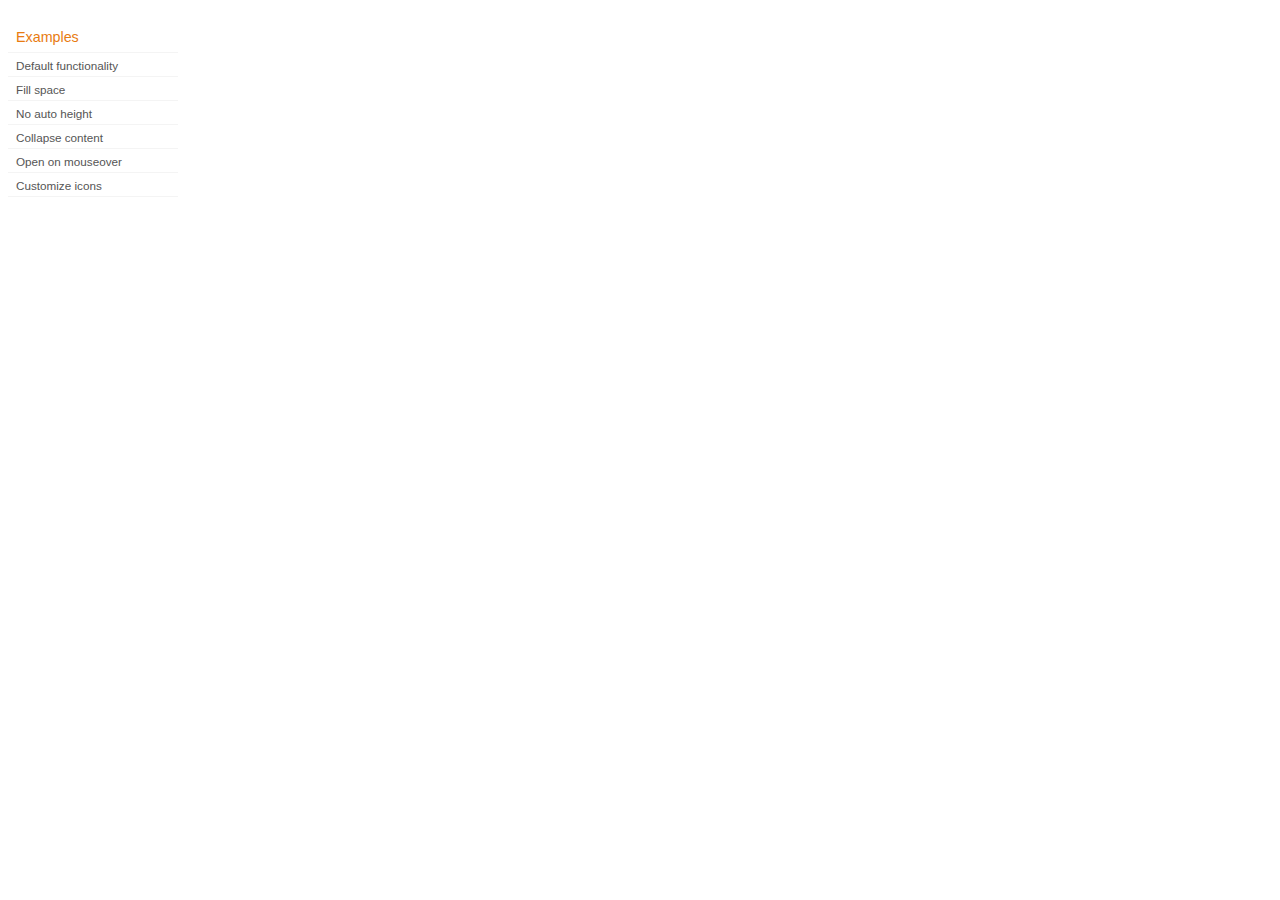
<file: ve2/jquery-ui/development-bundle/demos/accordion/index.html>
<!doctype html>
<html lang="en">
<head>
	<title>jQuery UI Accordion Demos</title>
	<link type="text/css" href="../demos.css" rel="stylesheet" />
</head>
<body>
	<div class="demos-nav">
		<h4>Examples</h4>
		<ul>
			<li class="demo-config-on"><a href="default.html">Default functionality</a></li>
			<li><a href="fillspace.html">Fill space</a></li>
			<li><a href="no-auto-height.html">No auto height</a></li>
			<li><a href="collapsible.html">Collapse content</a></li>
			<li><a href="mouseover.html">Open on mouseover</a></li>
			<li><a href="custom-icons.html">Customize icons</a></li>
		</ul>
	</div>
</body>
</html>
</file>
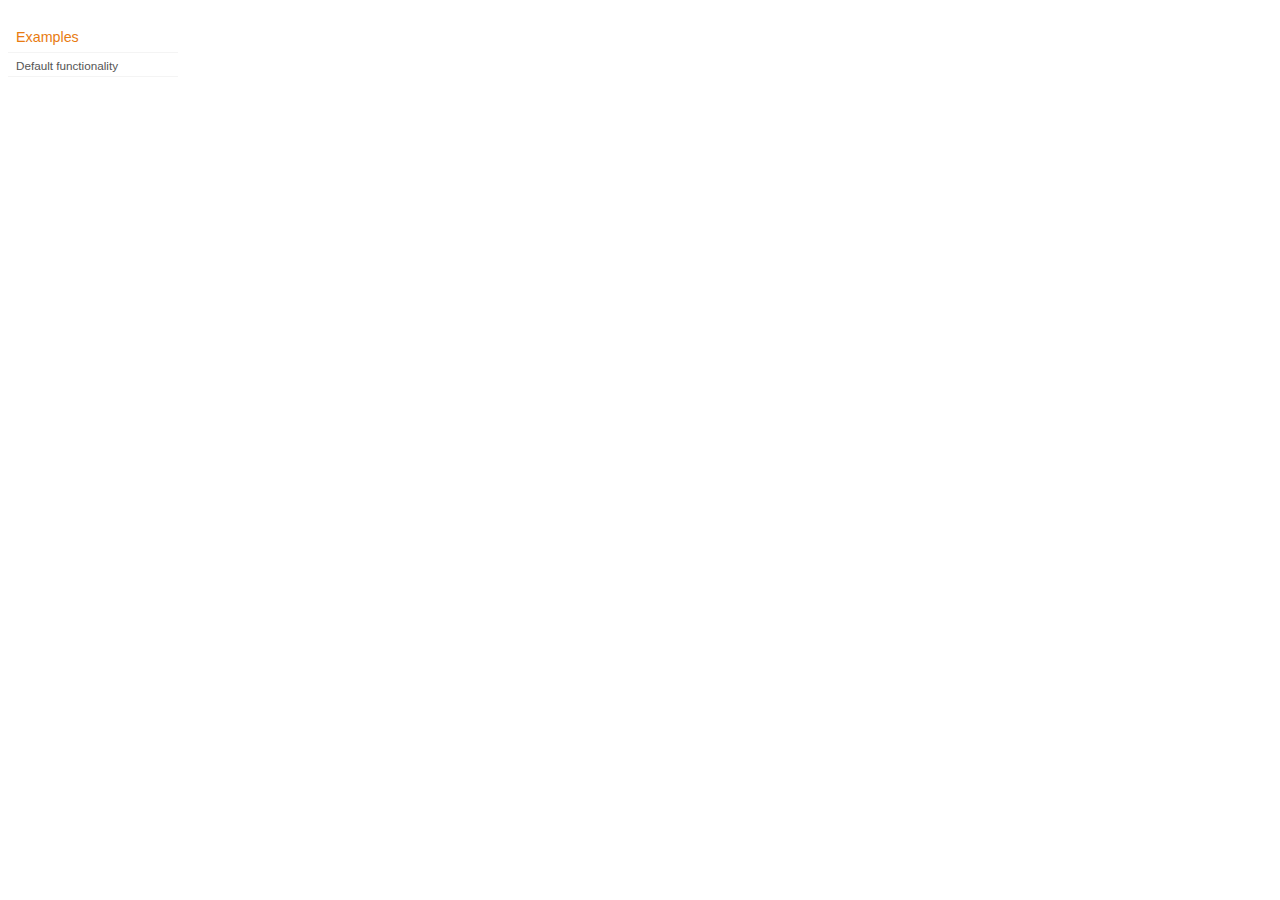
<file: ve2/jquery-ui/development-bundle/demos/addClass/index.html>
<!doctype html>
<html lang="en">
<head>
	<title>jQuery UI Effects Demos</title>
	<link type="text/css" href="../demos.css" rel="stylesheet" />
</head>
<body>

<div class="demos-nav">
	<h4>Examples</h4>
	<ul>
		<li class="demo-config-on"><a href="default.html">Default functionality</a></li>
	</ul>
</div>

</body>
</html>
</file>
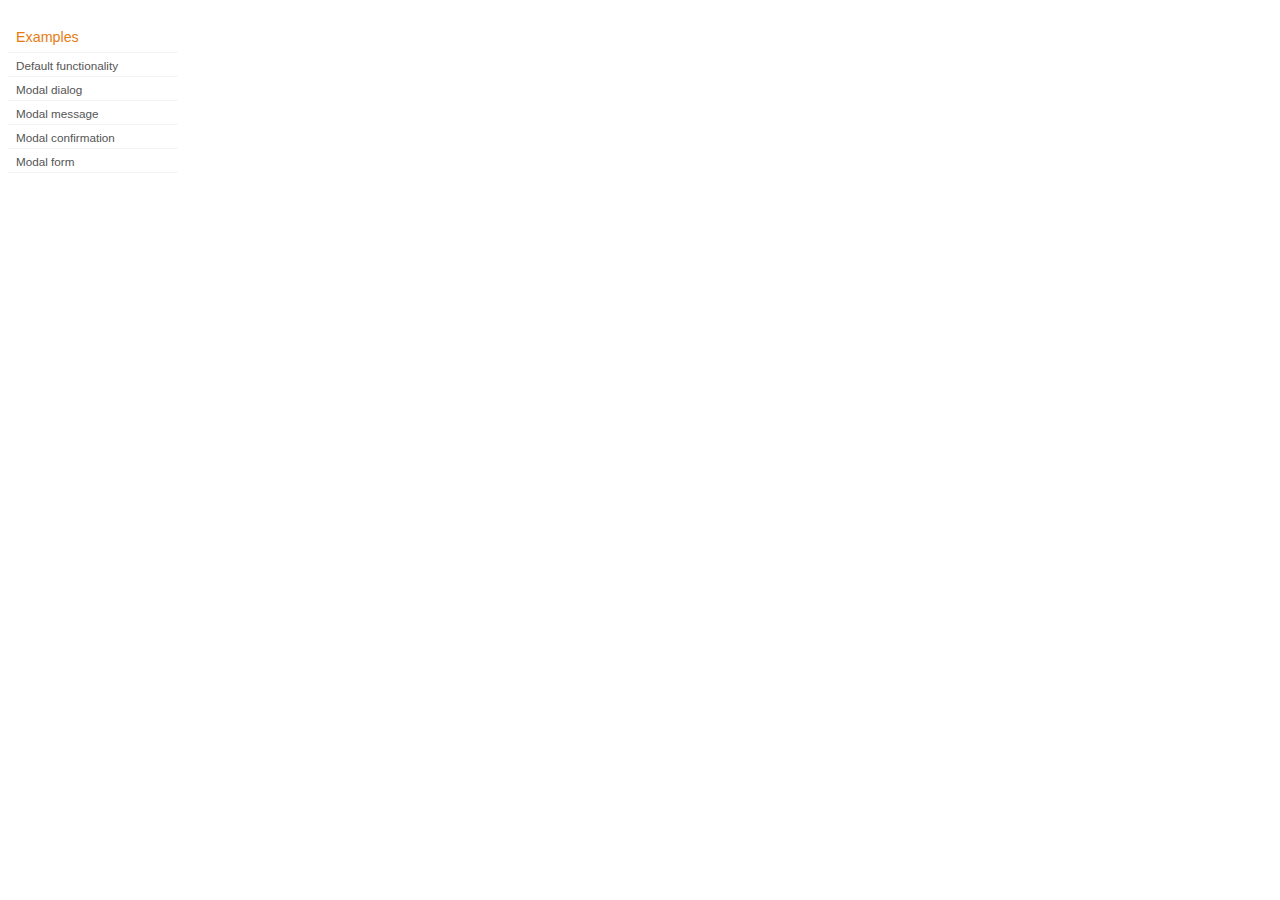
<file: ve2/jquery-ui/development-bundle/demos/dialog/index.html>
<!doctype html>
<html lang="en">
<head>
	<title>jQuery UI Dialog Demos</title>
	<link type="text/css" href="../demos.css" rel="stylesheet" />
</head>
<body>

<div class="demos-nav">
	<h4>Examples</h4>
	<ul>
		<li class="demo-config-on"><a href="default.html">Default functionality</a></li>
		<li><a href="modal.html">Modal dialog</a></li>
		<li><a href="modal-message.html">Modal message</a></li>
		<li><a href="modal-confirmation.html">Modal confirmation</a></li>
		<li><a href="modal-form.html">Modal form</a></li>
	</ul>
</div>

</body>
</html>
</file>
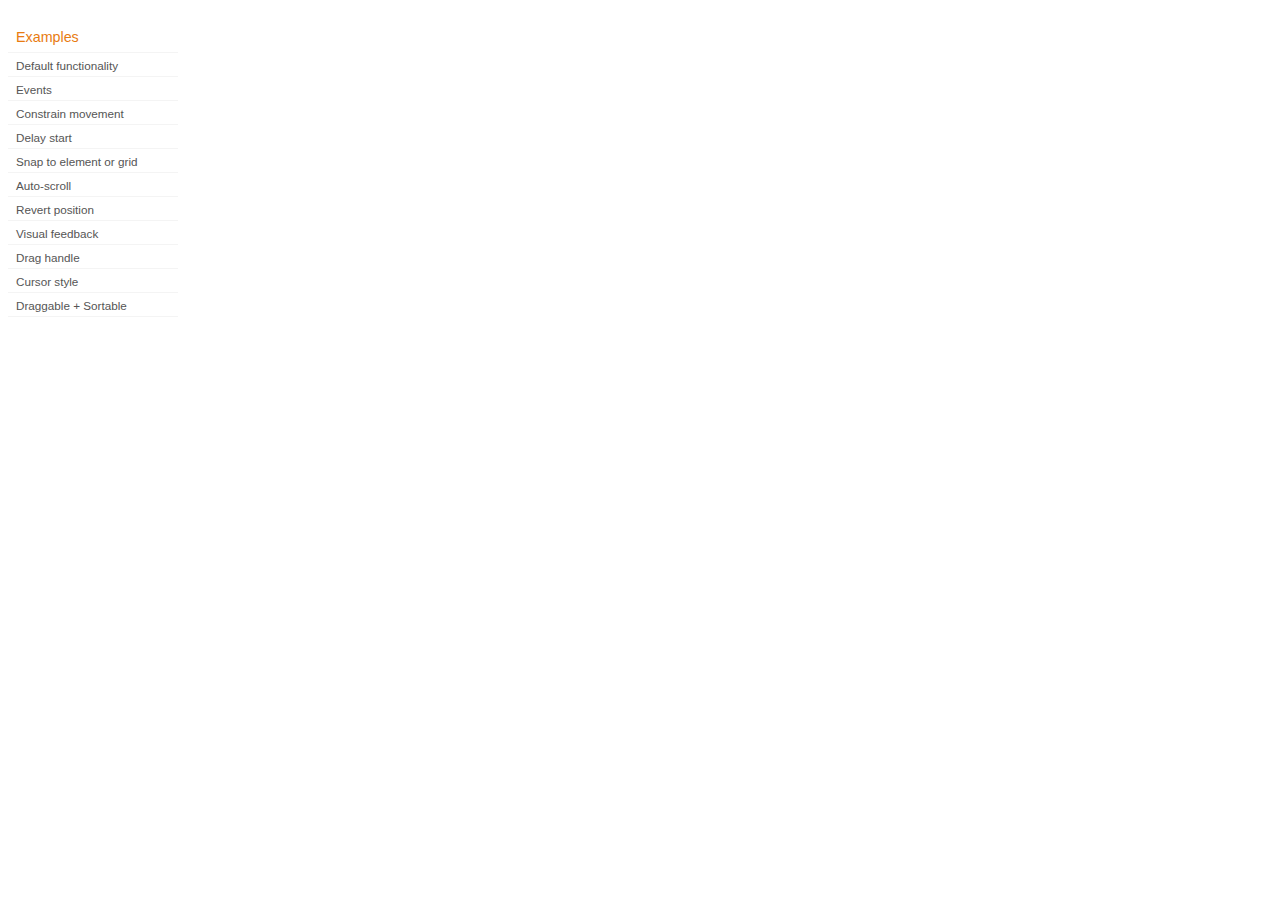
<file: ve2/jquery-ui/development-bundle/demos/draggable/index.html>
<!doctype html>
<html lang="en">
<head>
	<title>jQuery UI Draggable Demos</title>
	<link type="text/css" href="../demos.css" rel="stylesheet" />
</head>
<body>

<div class="demos-nav">
	<h4>Examples</h4>
	<ul>
		<li class="demo-config-on"><a href="default.html">Default functionality</a></li>
		<li><a href="events.html">Events</a></li>
		<li><a href="constrain-movement.html">Constrain movement</a></li>
		<li><a href="delay-start.html">Delay start</a></li>
		<li><a href="snap-to.html">Snap to element or&#160;grid</a></li>
		<li><a href="scroll.html">Auto-scroll</a></li>
		<li><a href="revert.html">Revert position</a></li>
		<li><a href="visual-feedback.html">Visual feedback</a></li>
		<li><a href="handle.html">Drag handle</a></li>
		<li><a href="cursor-style.html">Cursor style</a></li>
		<li><a href="sortable.html">Draggable + Sortable</a></li>
	</ul>
</div>

</body>
</html>
</file>
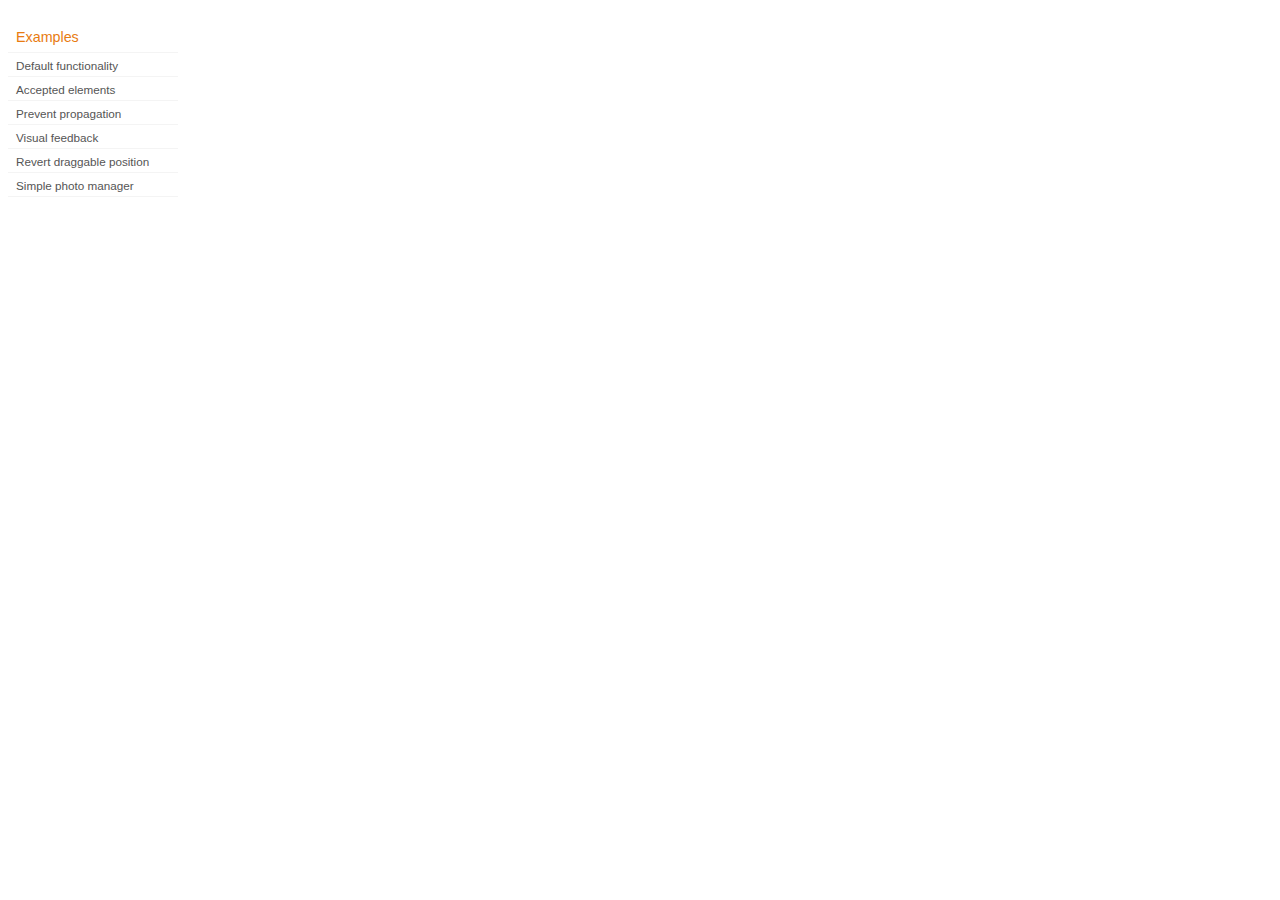
<file: ve2/jquery-ui/development-bundle/demos/droppable/index.html>
<!doctype html>
<html lang="en">
<head>
	<title>jQuery UI Droppable Demos</title>
	<link type="text/css" href="../demos.css" rel="stylesheet" />
</head>
<body>

<div class="demos-nav">
	<h4>Examples</h4>
	<ul>
		<li class="demo-config-on"><a href="default.html">Default functionality</a></li>
		<li><a href="accepted-elements.html">Accepted elements</a></li>
		<li><a href="propagation.html">Prevent propagation</a></li>
		<li><a href="visual-feedback.html">Visual feedback</a></li>
		<li><a href="revert.html">Revert draggable position</a></li>
		<li><a href="photo-manager.html">Simple photo manager</a></li>
	</ul>
</div>

</body>
</html>
</file>
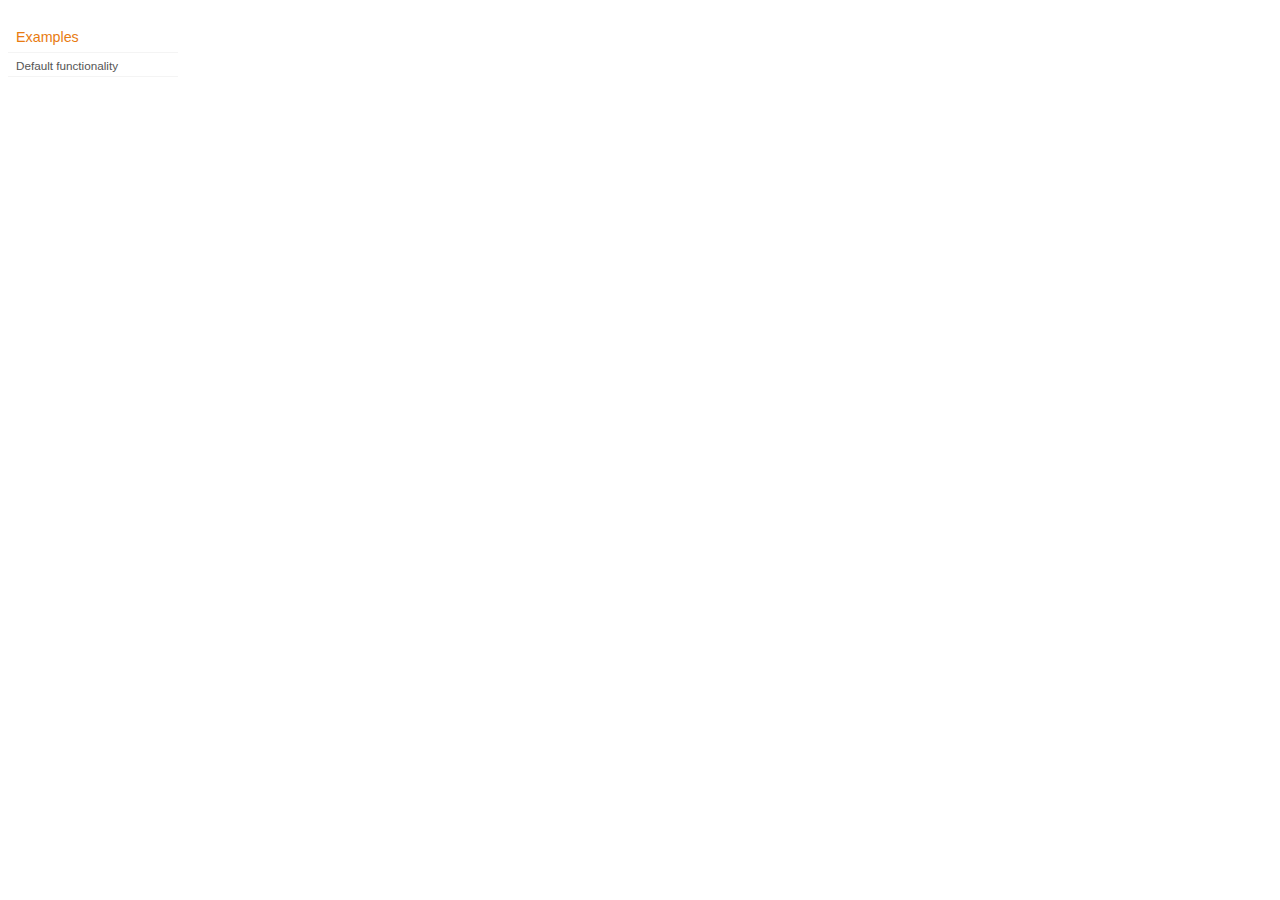
<file: ve2/jquery-ui/development-bundle/demos/effect/index.html>
<!doctype html>
<html lang="en">
<head>
	<title>jQuery UI Effect Demos</title>
	<link type="text/css" href="../demos.css" rel="stylesheet" />
</head>
<body>

<div class="demos-nav">
	<h4>Examples</h4>
	<ul>
		<li class="demo-config-on"><a href="default.html">Default functionality</a></li>
	</ul>
</div>

</body>
</html>
</file>
<file: ve2.css>
body {
	font-family: Verdana,Arial,sans-serif;
	font-size: 12px;
	margin-right: 20px;
	margin-left: 20px;
	margin-top: 10px;
	background: white;
}

a:link, a:visited, a:active  {
	text-decoration: none; 
	border-bottom: 1px dotted white;
	color: orange;
}

a:hover {
	text-decoration: none; 
	border-bottom: 1px dotted #0B93D5;
	color: #eb6602;
}

a.nav {
	text-decoration: none; 
	border-bottom: 0px solid white;
}
 
h1 {
	color: #676767;
	padding: 0px;
	margin: 5px;	
	text-align: center;
}

img {
	border: 0px;
}

legend {
	font-weight: bold;
	color: white;
}

fieldset {
	margin: 5px;
	padding: 10px;
}

input {
	margin-bottom: 2px;
}

li {
	margin-bottom: 5px;
}

#top {
	margin: 0px;
	margin-bottom: 5px;
	background: #666;// url(jquery-ui/css/dark-hive/images/ui-bg_highlight-hard_20_0972a5_1x100.png) repeat-x scroll 10% 10%;
	border: 1px solid #666;
}

#topnav {
	text-align: right;
	color: #666;
	cursor: pointer;
	margin: 0px;
	margin-bottom: 5px;
	padding: 0px;
}

#about {
	font-size: 12px;
	font-family: Lucida Console;
	display: none;
	border: 1px solid #0B93D5;
	color: #666;
	padding: 10px;
	padding-left: 50px;	
	padding-right: 10px;		
}

#intro {
	background: #666;
	color: white;
	position: absolute;
	left: 0px;
	top: 0px;
	margin: 0px;
	width: 100%;
	height: 100%;
	opacity: 1.0;
	filter:alpha(opacity=90);
	z-index: 100;
}

#introContent {
	opacity: 1.0;
	font-size: 14px;
	text-align: justify;
	padding-top: 30px;	
	padding-left: 80px;
	padding-right: 80px;
	margin: 100px;
	margin-top: 200px;
	border: 5px solid #f0f0f0;
	-moz-border-radius: 4px;
	-webkit-border-radius: 4px;
}

#doStart {
	cursor: pointer;
}

#main {
	padding: 0px;
	margin: 0px;	
}

#dsForm {
	float: left;
	margin-right: 20px;
	width: 40%; 
	padding: 2px;
}

#vdForm {
	float: left;
	padding: 2px;
	width: 50%;	
}

#vdOutput {
	font-family: courier new;
}

#vdAnnounce{
	display: none;
	border: 1px solid #3f3f3f;
	padding-left: 10px;
	padding-bottom: 10px;
	margin: 0px;		
	margin-top: 10px;
	margin-bottom: 10px;
}

#vdAnnounceResult {
	display: none;
	background: black;
	border: 1px solid #2d2d2d;
	padding: 5px;
	margin: 0px;
	margin-top: 20px;
	margin-right: 10px;	
	font-size: 90%;
}

#busy {
	display: none;	
}

#fcmd {
	background: #fefefe;
	text-align: left;
	margin-top: 5px;
	margin-bottom: 5px;
	padding: 5px;
}

#dsTopicOut {
	display: none;
	background: #666;
	border: 1px solid #2d2d2d;
	padding: 5px;
}

#dsTopicOut span {
	cursor: pointer;
}

#dsSelectedTopics, #tdsPreview, #tdsAddedTargets {
	display: none;
	background: #666;
	border: 1px solid #2d2d2d;
	padding: 5px;
	margin: 0px;
	font-size: 90%;
}

#tdsMoreTargetDatasetStuff {
	display: none;
}

#subsetPane, #provOriginalPane, #provRetrievedPane, #provImportedPane, #provDerivedPane {
	display: none;
	border: 1px solid #2d2d2d;
	padding: 5px;
}

#inspector {
	display: none;
}

#status	 {
	clear: left;
	color: #3f3f3f;
	border: 1px solid #303030;
	padding: 2px;
	margin-top: 10px;
}


#footer {
	clear: left;
	border: 1px solid #303030;
	padding: 2px;
	margin-top: 10px;
	color: #666;
	text-align: center;
	font-size: 80%;
}

.secHead {
	color: #666;
	font-weight: normal;
	font-size: 120%;
	padding-top: 5px; 
	padding-bottom: 5px; 
	padding-left: 0px; 
	margin-top: 2px;
}


.paction {
	cursor: pointer;
	font-style: italic;
}

.btn {
	cursor: pointer;
	font-weight: normal;
	border: 1px solid #3f3f3f;
	padding: 0px;
	padding-left: 3px;
	padding-right: 3px;
	padding-top: 1px;
	padding-bottom: 1px;
	-moz-border-radius: 4px;
	-webkit-border-radius: 4px;
}

.ibtn {
	cursor: pointer;
	text-align: center;
	font-weight: normal;
	border: 1px solid #3f3f3f;
	background: #666;
	color: white;
	padding: 0px;
	padding-left: 3px;
	padding-right: 3px;
	-moz-border-radius: 4px;
	-webkit-border-radius: 4px;
}

.flabel {
	margin-top: 10px;
	margin-bottom: 5px;
	padding: 0px;
}

.inactive {
	color: #3f3f3f;
}

.topicopt {
	padding: 3px;
	margin: 5px;
}

.notebtn {
	cursor: pointer; 
	width: 16px; 
	position: absolute; 
	top: 12px;
	right: 10px;
	margin-top: 0px;
	border: 1px solid white;
	-moz-border-radius: 2px;
	-webkit-border-radius: 2px;
}

.note {
	display: none;
	font-size: 12px;
	color: #e0e0e0;
	background: #666;
	padding: 10px;
	margin-top: 0px;
	margin-right: 0px;
	border: 1px solid white;
	-moz-border-radius: 2px;
	-webkit-border-radius: 2px;
}

.fyi {
	margin: 0px;
	padding-top: 0px;
	color: #8f8f8f;
	font-size: 11px;
	text-align: justify;	
}

.fyi-global {
	margin-top: 20px;
	padding-top: 2px;
	border-top: 1px solid #8f8f8f;
	color: #8f8f8f;
	font-size: 11px;
	text-align: justify;	
}

.logobar {
	float: right;
	padding: 10px;
	padding-top: 0px;
	margin-top: 0px;	
	margin-bottom: 50px;
	margin-left: 50px;	
	text-align: center; 
	border-left: 1px solid #303030;
}
</file>
<file: ve2/jquery-ui/development-bundle/themes/base/ui.all.css>
@import "ui.base.css";
@import "ui.theme.css";
</file>
<file: ve2/jquery-ui/development-bundle/demos/demos.css>
body {
	font-size: 62.5%;
}

table {
	font-size: 1em;
}

/* Site
   -------------------------------- */

body {
	font-family: "Trebuchet MS", "Helvetica", "Arial",  "Verdana", "sans-serif";
}

/* Layout
   -------------------------------- */

.layout-grid {
	width: 960px;
}

.layout-grid td {
	vertical-align: top;
}

.layout-grid td.left-nav {
	width: 140px;
}

.layout-grid td.normal {
	border-left: 1px solid #eee;
	padding: 20px 24px;
	font-family: "Trebuchet MS", "Helvetica", "Arial",  "Verdana", "sans-serif";
}

.layout-grid td.demos {
	background: url('/images/demos_bg.jpg') no-repeat;
	height: 337px;
	overflow: hidden;
}

/* Normal
   -------------------------------- */

.normal h3,
.normal h4 {
	margin: 0;
	font-weight: normal;
}

.normal h3 {
	padding: 0 0 9px;
	font-size: 1.8em;
}

.normal h4 {
	padding-bottom: 21px;
	border-bottom: 1px dashed #999;
	font-size: 1.2em;
	font-weight: bold;
}

.normal p {
	font-size: 1.2em;
}

/* Demos */

.demos-nav, .demos-nav dt, .demos-nav dd, .demos-nav ul, .demos-nav li {
	margin: 0;
	padding: 0
}

.demos-nav {
	float: left;
	width: 170px;
	font-size: 1.3em;
}

.demos-nav dt,
.demos-nav h4 {
	margin: 0;
	padding: 0;
	font: normal 1.1em "Trebuchet MS", "Helvetica", "Arial",  "Verdana", "sans-serif";
	color: #e87b10;
}

.demos-nav dt,
.demos-nav h4 {
	margin-top: 1.5em;
	margin-bottom: 0;
	padding-left: 8px;
	padding-bottom:5px;
	line-height: 1.2em;
	border-bottom: 1px solid #F4F4F4;
}

.demos-nav dd a,
.demos-nav li a {
	border-bottom: 1px solid #F4F4F4;
	display:block;
	padding: 4px 3px 4px 8px;
	font-size: 90%;
	text-decoration: none;
	color: #555 ;
	margin:2px 0;
	height:13px;
}

.demos-nav dd a:hover,
.demos-nav dd a:focus,
.demos-nav dd a:hover,
.demos-nav dd a:focus {
	background: #f3f3f3;
	color:#000;
	-moz-border-radius: 5px; -webkit-border-radius: 5px;
}
 .demos-nav dd a.selected {
	background: #555;
	color:#ffffff;
	-moz-border-radius: 5px; -webkit-border-radius: 5px;
}


/* new styles for demo pages, added by Filament 12.29.08
eventually we should convert the font sizes to ems -- using px for now to minimize style conflicts
*/

.normal h3.demo-header { font-size:32px; padding:0 0 5px; border-bottom:1px solid #eee; text-transform: capitalize; }
.normal h4.demo-subheader { font-size:10px; text-transform: uppercase; color:#999; padding:8px 0 3px; border:0; margin:0; }
.normal a:link,
.normal a:visited { color:#1b75bb; text-decoration:none; }
.normal a:hover,
.normal a:active { color:#0b559b; }

#demo-config { padding:20px 0 0; }

#demo-frame { float:left; width:540px; height:380px; border:1px solid #ddd; overflow: auto; position: relative; }
#demo-frame h3, #demo-frame h4 { padding: 0; font-weight: bold; font-size: 1em; }

#demo-config-menu { float:right; width:180px;  }
#demo-config-menu h4 { font-size:13px; color:#666; font-weight:normal; border:0; padding-left:18px; }

#demo-config-menu ul { list-style: none; padding: 0; margin: 0; }

#demo-config-menu li { font-size:12px; padding:0 0 0 10px; margin:3px 0; zoom: 1; }

#demo-config-menu li a:link,
#demo-config-menu li a:visited { display:block; padding:1px 8px 4px; border-bottom:1px dotted #b3b3b3; }
* html #demo-config-menu li a:link,
* html #demo-config-menu li a:visited { padding:1px 8px 2px; }
#demo-config-menu li a:hover,
#demo-config-menu li a:active { background-color:#f6f6f6; }

#demo-config-menu li.demo-config-on { background: url(images/demo-config-on-tile.gif) repeat-x left center; }

#demo-config-menu li.demo-config-on a:link,
#demo-config-menu li.demo-config-on a:visited,
#demo-config-menu li.demo-config-on a:hover,
#demo-config-menu li.demo-config-on a:active { background: url(images/demo-config-on.gif) no-repeat left; padding-left:18px; color:#fff; border:0; margin-left:-10px; margin-top: 0px; margin-bottom: 0px; }

#demo-source, #demo-notes {
	clear: both;
	padding: 20px 0 0;
	font-size: 1.3em;
}

#demo-notes { width:520px; color:#333; font-size: 1em; }
#demo-notes p code, .demo-description p code { padding: 0; font-weight: bold; }
#demo-source pre, #demo-source code { padding: 0; }
code, pre { padding:8px 0 8px 20px ; font-size: 1.2em; line-height:130%;  }

#demo-source a:link,
#demo-source a:visited,
#demo-source a:hover,
#demo-source a:active { font-size:12px; padding-left:13px; background-position: left center; background-repeat: no-repeat; }

#demo-source a.source-open:link,
#demo-source a.source-open:visited,
#demo-source a.source-open:hover,
#demo-source a.source-open:active { background-image: url(images/demo-spindown-open.gif); }

#demo-source a.source-closed:link,
#demo-source a.source-closed:visited,
#demo-source a.source-closed:hover,
#demo-source a.source-closed:active { background-image: url(images/demo-spindown-closed.gif); }

div.demo {
	padding:12px;
	font-family: "Trebuchet MS", "Arial", "Helvetica", "Verdana", "sans-serif";
}

div.demo h3.docs { clear:left; font-size:12px; font-weight:normal; padding:0 0 1em; margin:0; }

div.demo-description {
	clear:both;
	padding:12px;
	font-family: "Trebuchet MS", "Arial", "Helvetica", "Verdana", "sans-serif";
	font-size: 1.3em;
	line-height: 1.4em;
}

.ui-draggable, .ui-droppable {
	background-position: top left;
}

.left-nav .demos-nav {
	padding-right: 10px;
}

#demo-link { font-size:11px;  padding-top: 6px; clear: both; overflow: hidden; }
#demo-link a span.ui-icon { float:left; margin-right:3px; }

/* Component containers
----------------------------------*/
#widget-docs .ui-widget { font-family: Trebuchet MS,Verdana,Arial,sans-serif; font-size: 1em; }
#widget-docs .ui-widget input, #widget-docs .ui-widget select, #widget-docs .ui-widget textarea, #widget-docs .ui-widget button { font-family: Trebuchet MS,Verdana,Arial,sans-serif; font-size: 1em; }
#widget-docs .ui-widget-header { border: 1px solid #ffffff; background: #464646 url(images/464646_40x100_textures_01_flat_100.png) 50% 50% repeat-x; color: #ffffff; font-weight: bold; }
#widget-docs .ui-widget-header a { color: #ffffff; }
#widget-docs .ui-widget-content { border: 1px solid #ffffff; background: #ffffff url(images/ffffff_40x100_textures_01_flat_75.png) 50% 50% repeat-x; color: #222222; }
#widget-docs .ui-widget-content a { color: #222222; }

/* Interaction states
----------------------------------*/
#widget-docs .ui-state-default, #widget-docs .ui-widget-content #widget-docs .ui-state-default { border: 1px solid #666666; background: #555555 url(images/555555_40x100_textures_03_highlight_soft_75.png) 50% 50% repeat-x; font-weight: normal; color: #ffffff; outline: none; }
#widget-docs .ui-state-default a { color: #ffffff; text-decoration: none; outline: none; }
#widget-docs .ui-state-hover, #widget-docs .ui-widget-content #widget-docs .ui-state-hover, #widget-docs .ui-state-focus, #widget-docs .ui-widget-content #widget-docs .ui-state-focus { border: 1px solid #666666; background: #444444 url(images/444444_40x100_textures_03_highlight_soft_60.png) 50% 50% repeat-x; font-weight: normal; color: #ffffff; outline: none; }
#widget-docs .ui-state-hover a { color: #ffffff; text-decoration: none; outline: none; }
#widget-docs .ui-state-active, #widget-docs .ui-widget-content #widget-docs .ui-state-active { border: 1px solid #666666; background: #ffffff url(images/ffffff_40x100_textures_01_flat_65.png) 50% 50% repeat-x; font-weight: normal; color: #F6921E; outline: none; }
#widget-docs .ui-state-active a { color: #F6921E; outline: none; text-decoration: none; }

/* Interaction Cues
----------------------------------*/
#widget-docs .ui-state-highlight, #widget-docs .ui-widget-content #widget-docs .ui-state-highlight {border: 1px solid #fcefa1; background: #fbf9ee url(images/fbf9ee_40x100_textures_02_glass_55.png) 50% 50% repeat-x; color: #363636; }
#widget-docs .ui-state-error, #widget-docs .ui-widget-content #widget-docs .ui-state-error {border: 1px solid #cd0a0a; background: #fef1ec url(images/fef1ec_40x100_textures_05_inset_soft_95.png) 50% bottom repeat-x; color: #cd0a0a; }
#widget-docs .ui-state-error-text, #widget-docs .ui-widget-content #widget-docs .ui-state-error-text { color: #cd0a0a; }
#widget-docs .ui-state-disabled, #widget-docs .ui-widget-content #widget-docs .ui-state-disabled { opacity: .35; filter:Alpha(Opacity=35); background-image: none; }
#widget-docs .ui-priority-primary, #widget-docs .ui-widget-content #widget-docs .ui-priority-primary { font-weight: bold; }
#widget-docs .ui-priority-secondary, #widget-docs .ui-widget-content #widget-docs .ui-priority-secondary { opacity: .7; filter:Alpha(Opacity=70); font-weight: normal; }

/* Icons
----------------------------------*/

/* states and images */
#demo-frame-wrapper .ui-icon, #widget-docs .ui-icon { width: 16px; height: 16px; background-image: url(images/222222_256x240_icons_icons.png); }
#widget-docs .ui-widget-content .ui-icon {background-image: url(images/222222_256x240_icons_icons.png); }
#widget-docs .ui-widget-header .ui-icon {background-image: url(images/222222_256x240_icons_icons.png); }
#widget-docs .ui-state-default .ui-icon { background-image: url(images/888888_256x240_icons_icons.png); }
#widget-docs .ui-state-hover .ui-icon, #widget-docs .ui-state-focus .ui-icon {background-image: url(images/454545_256x240_icons_icons.png); }
#widget-docs .ui-state-active .ui-icon {background-image: url(images/454545_256x240_icons_icons.png); }
#widget-docs .ui-state-highlight .ui-icon {background-image: url(images/2e83ff_256x240_icons_icons.png); }
#widget-docs .ui-state-error .ui-icon, #widget-docs .ui-state-error-text .ui-icon {background-image: url(images/cd0a0a_256x240_icons_icons.png); }


/* Misc visuals
----------------------------------*/

/* Corner radius */
#widget-docs .ui-corner-tl { -moz-border-radius-topleft: 4px; -webkit-border-top-left-radius: 4px; }
#widget-docs .ui-corner-tr { -moz-border-radius-topright: 4px; -webkit-border-top-right-radius: 4px; }
#widget-docs .ui-corner-bl { -moz-border-radius-bottomleft: 4px; -webkit-border-bottom-left-radius: 4px; }
#widget-docs .ui-corner-br { -moz-border-radius-bottomright: 4px; -webkit-border-bottom-right-radius: 4px; }
#widget-docs .ui-corner-top { -moz-border-radius-topleft: 4px; -webkit-border-top-left-radius: 4px; -moz-border-radius-topright: 4px; -webkit-border-top-right-radius: 4px; }
#widget-docs .ui-corner-bottom { -moz-border-radius-bottomleft: 4px; -webkit-border-bottom-left-radius: 4px; -moz-border-radius-bottomright: 4px; -webkit-border-bottom-right-radius: 4px; }
#widget-docs .ui-corner-right {  -moz-border-radius-topright: 4px; -webkit-border-top-right-radius: 4px; -moz-border-radius-bottomright: 4px; -webkit-border-bottom-right-radius: 4px; }
#widget-docs .ui-corner-left { -moz-border-radius-topleft: 4px; -webkit-border-top-left-radius: 4px; -moz-border-radius-bottomleft: 4px; -webkit-border-bottom-left-radius: 4px; }
#widget-docs .ui-corner-all { -moz-border-radius: 4px; -webkit-border-radius: 4px; }

/* Overlays */
#widget-docs .ui-widget-overlay { background: #aaaaaa url(images/aaaaaa_40x100_textures_01_flat_0.png) 50% 50% repeat-x; opacity: .30;filter:Alpha(Opacity=30); }
#widget-docs .ui-widget-shadow { margin: -8px 0 0 -8px; padding: 8px; background: #aaaaaa url(images/aaaaaa_40x100_textures_01_flat_0.png) 50% 50% repeat-x; opacity: .30;filter:Alpha(Opacity=30); -moz-border-radius: 8px; -webkit-border-radius: 8px; }

/*
----------------------------------*/

#widget-docs { margin:20px 0 0; border: none; }

#widget-docs h2, #widget-docs h3, #widget-docs h4, #widget-docs p, #widget-docs ul, #widget-docs code { margin:0; padding:0; }
#widget-docs code { display:block; color:#444; font-size:.9em; margin:0 0 1em; }
#widget-docs code strong { color:#000; }
#widget-docs p { margin:0 3em 1.2em 0; }
#widget-docs p.intro { font-size:13px; color:#666; line-height:1.3; }
#widget-docs ul { list-style-type: none; }

#widget-docs h2 { font-size:16px; margin:1.2em 0 .5em; }
#widget-docs h3 { font-size:14px; color:#e6820E; margin:1.5em 0 .5em; }
.normal #widget-docs h4 { font-size:12px; color:#000; border:0; margin:0 0 .5em; }

#docs-overview-main { width:400px; }
#docs-overview-sidebar { float:right; width:200px; }
#docs-overview-sidebar a span { color:#666; }
#widget-docs #docs-overview-main p { margin-right:0; }
#widget-docs #docs-overview-sidebar h4 { padding-left:0; }

.docs-list-header { float:left; width:100%; margin:10px 0 0; border-bottom:1px solid #eee; }
#widget-docs .docs-list-header h2 { float:left; margin:0; }
#widget-docs .docs-list-header p { float:right; margin:5px 0; font-size:11px; }

.docs-list { float:left; width:100%; padding:0 0 10px; }
.docs-list .param-header { float:left; clear:left; width:100%; padding:8px 0; border-top:1px solid #eee; }
#widget-docs .param-header h3, #widget-docs .param-header p { margin:0; float:left; }
#widget-docs .param-header h3 { width:50%; }
#widget-docs .param-header h3 span { background: url(images/demo-spindown-closed.gif) no-repeat left; padding-left:13px; }
#widget-docs .param-open .param-header h3 span { background: url(images/demo-spindown-open.gif) no-repeat left; }
#widget-docs .param-header p { width:24%; }
#widget-docs .param-header p.param-type span { background: url(images/icon-docs-info.gif) no-repeat left; cursor:pointer; border-bottom:1px dashed #ccc; padding-left:15px; }

.param-details { padding-left:13px; }
.param-args { margin:0 0 1.5em; border-top:1px dotted #ccc;}
.param-args td { padding:3px 30px 3px 5px; border-bottom:1px dotted #ccc;  }


/* overrides for ui-tab styles */
#widget-docs ul.ui-tabs-nav { padding:0 0 0 8px; }
#widget-docs .ui-tabs-nav li { margin:5px 5px 0 0; }

#widget-docs .ui-tabs-nav li a:link,
#widget-docs .ui-tabs-nav li a:visited,
#widget-docs .ui-tabs-nav li a:hover,
#widget-docs .ui-tabs-nav li a:active { font-size:14px; padding:4px 1.2em 3px; color:#fff; }

#widget-docs .ui-tabs-nav li.ui-tabs-selected a:link,
#widget-docs .ui-tabs-nav li.ui-tabs-selected a:visited,
#widget-docs .ui-tabs-nav li.ui-tabs-selected a:hover,
#widget-docs .ui-tabs-nav li.ui-tabs-selected a:active { color:#e6820E; }

#widget-docs .ui-tabs-panel { padding:20px 9px; font-size:12px; line-height:1.4; color:#000; }

#widget-docs .ui-widget-content a:link,
#widget-docs .ui-widget-content a:visited { color:#1b75bb; text-decoration:none; }
#widget-docs .ui-widget-content a:hover,
#widget-docs .ui-widget-content a:active { color:#0b559b; }
</file>
